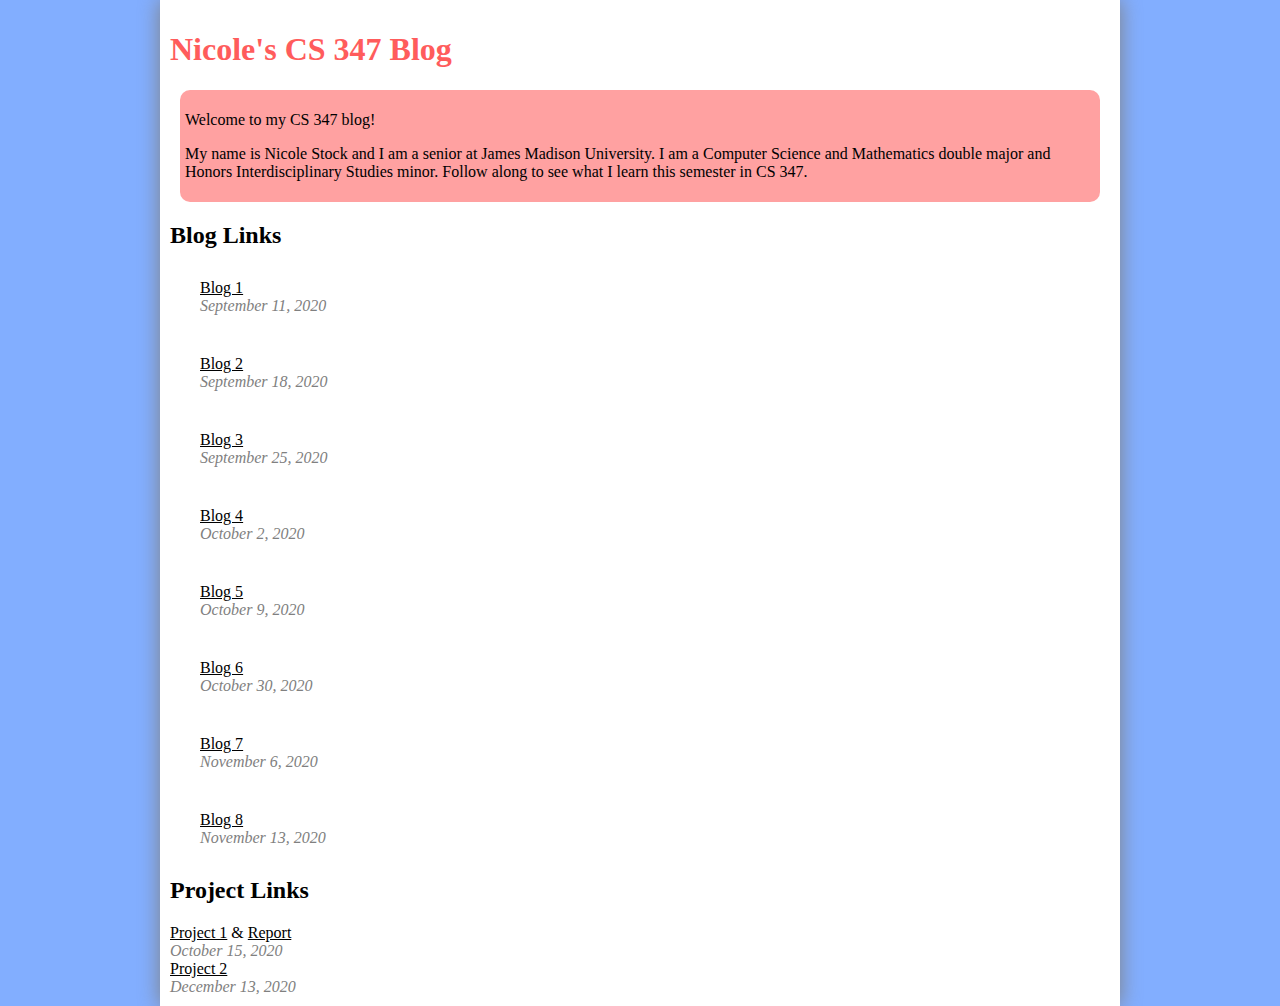
<file: index.html>
<!DOCTYPE html>
<html lang="en">
<head>
    <meta charset="UTF-8">
    <meta name="viewport" content="width=device-width, initial-scale=1.0">
    <link rel="stylesheet" href="css/index.css">
    <link href="https://fonts.googleapis.com/css2?family=Roboto+Mono:wght@100;400&display=swap" rel="stylesheet">

    <title>Nicole's CS 347 Blog</title>

</head>

<body>
    <div id="root">
        <header>
            <h1>Nicole's CS 347 Blog</h1>
        </header>

        <main>
            <div class="intro">
                <p>Welcome to my CS 347 blog!</p>
                <p>My name is Nicole Stock and I am a senior at James Madison University. I am a Computer Science and Mathematics double major and Honors Interdisciplinary Studies minor. Follow along to see what I learn this semester in CS 347.</p>
            </div>
            <div id="links">
                <div id="blog-links">
                    <h2>Blog Links</h2>
                    <div class="blog-link">
                        <a href="blog1.html">Blog 1</a>
                        <p class="date">September 11, 2020</p>
                    </div>
                    <div class="blog-link">
                        <a href="blog2.html">Blog 2</a>
                        <p class="date">September 18, 2020</p>
                    </div>
                    <div class="blog-link">
                        <a href="blog3.html">Blog 3</a>
                        <p class="date">September 25, 2020</p>
                    </div>
                    <div class="blog-link">
                        <a href="blog4.html">Blog 4</a>
                        <p class="date">October 2, 2020</p>
                    </div>
                    <div class="blog-link">
                        <a href="blog5.html">Blog 5</a>
                        <p class="date">October 9, 2020</p>
                    </div>
                    <div class="blog-link">
                        <a href="blog6.html">Blog 6</a>
                        <p class="date">October 30, 2020</p>
                    </div>
                    <div class="blog-link">
                        <a href="blog7.html">Blog 7</a>
                        <p class="date">November 6, 2020</p>
                    </div>
                    <div class="blog-link">
                        <a href="blog8.html">Blog 8</a>
                        <p class="date">November 13, 2020</p>
                    </div>
                </div>
                <div id="project-links">
                    <h2>Project Links</h2>
                    <div class="project-link">
                        <a href="https://project1.nstock.me/" target="_blank">Project 1</a> & 
                        <a href="https://project1.nstock.me/report.html" target="_blank">Report</a>
                        <p class="date">October 15, 2020</p>
                    </div>
                    <div class="project-link">
                        <a href="https://project2.nstock.me/" target="_blank">Project 2</a>
                        <p class="date">December 13, 2020</p>
                    </div>
                </div>
            </div>
        </main>

        <footer>
        </footer>
    </div>

</body>

</html>
</file>
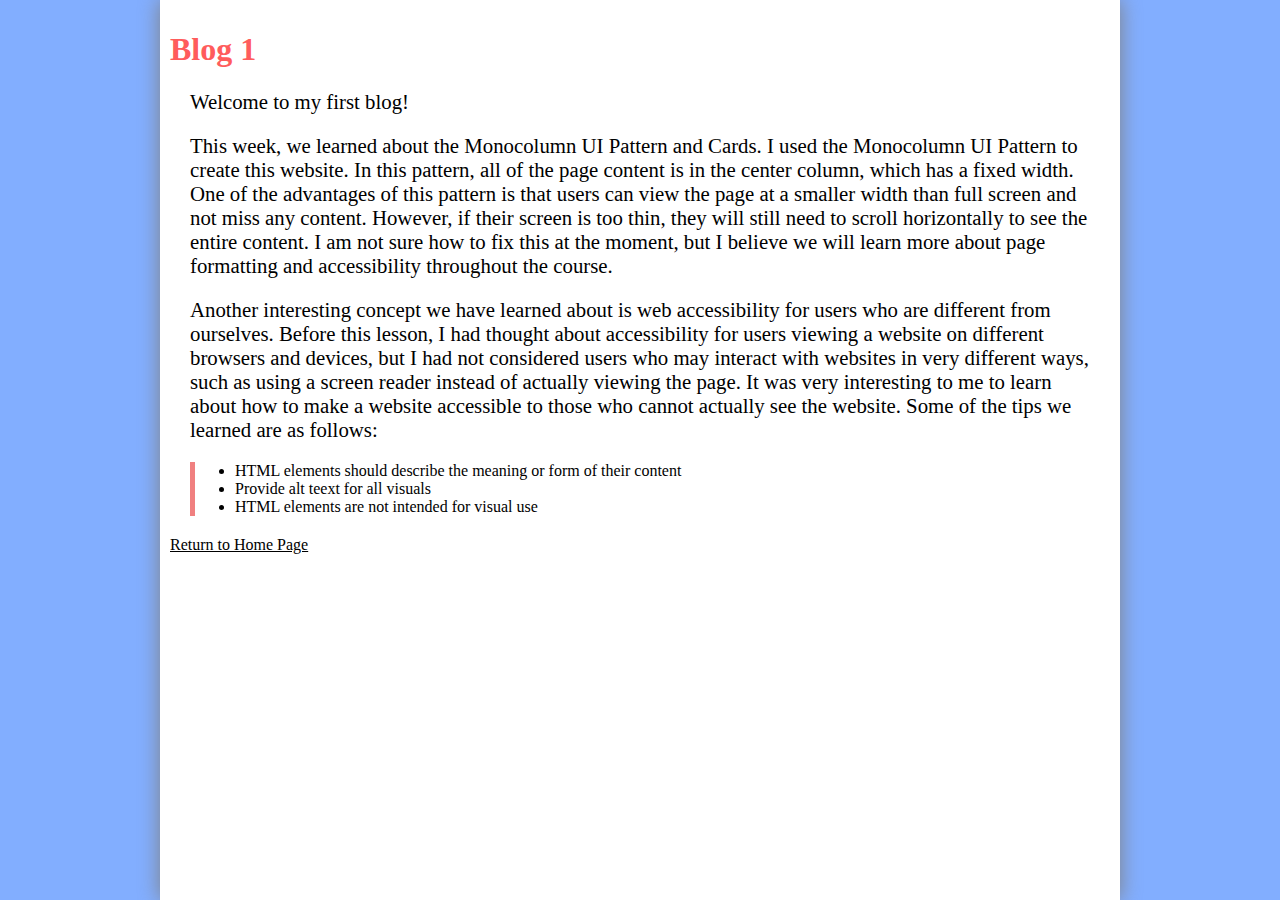
<file: blog1.html>
<!DOCTYPE html>
<html lang="en">
<head>
    <meta charset="UTF-8">
    <meta name="viewport" content="width=device-width, initial-scale=1.0">
    <link rel="stylesheet" href="css/index.css">
    <link rel="stylesheet" href="css/blog.css">
    <link rel="stylesheet" href="css/blog1.css">
    <title>Nicole's CS 347 Blog: Blog 1</title>

</head>

<body>
    <div id="root">
        <header>
            <h1>Blog 1</h1>
        </header>

        <main>
            <p>Welcome to my first blog!</p>
            <p>This week, we learned about the Monocolumn UI Pattern and Cards. I used the Monocolumn UI Pattern to create this website. In this pattern, all of the page content is in the center column, which has a fixed width. One of the advantages of this pattern is that users can view the page at a smaller width than full screen and not miss any content. However, if their screen is too thin, they will still need to scroll horizontally to see the entire content. I am not sure how to fix this at the moment, but I believe we will learn more about page formatting and accessibility throughout the course.</p>
            <p>Another interesting concept we have learned about is web accessibility for users who are different from ourselves. Before this lesson, I had thought about accessibility for users viewing a website on different browsers and devices, but I had not considered users who may interact with websites in very different ways, such as using a screen reader instead of actually viewing the page. It was very interesting to me to learn about how to make a website accessible to those who cannot actually see the website. Some of the tips we learned are as follows:</p>
            <ul>
                <li>HTML elements should describe the meaning or form of their content</li>
                <li>Provide alt teext for all visuals</li>
                <li>HTML elements are not intended for visual use</li>
            </ul>
        </main>

        <footer>
            <a href="index.html">Return to Home Page</a>
        </footer>
    </div>

</body>

</html>
</file>
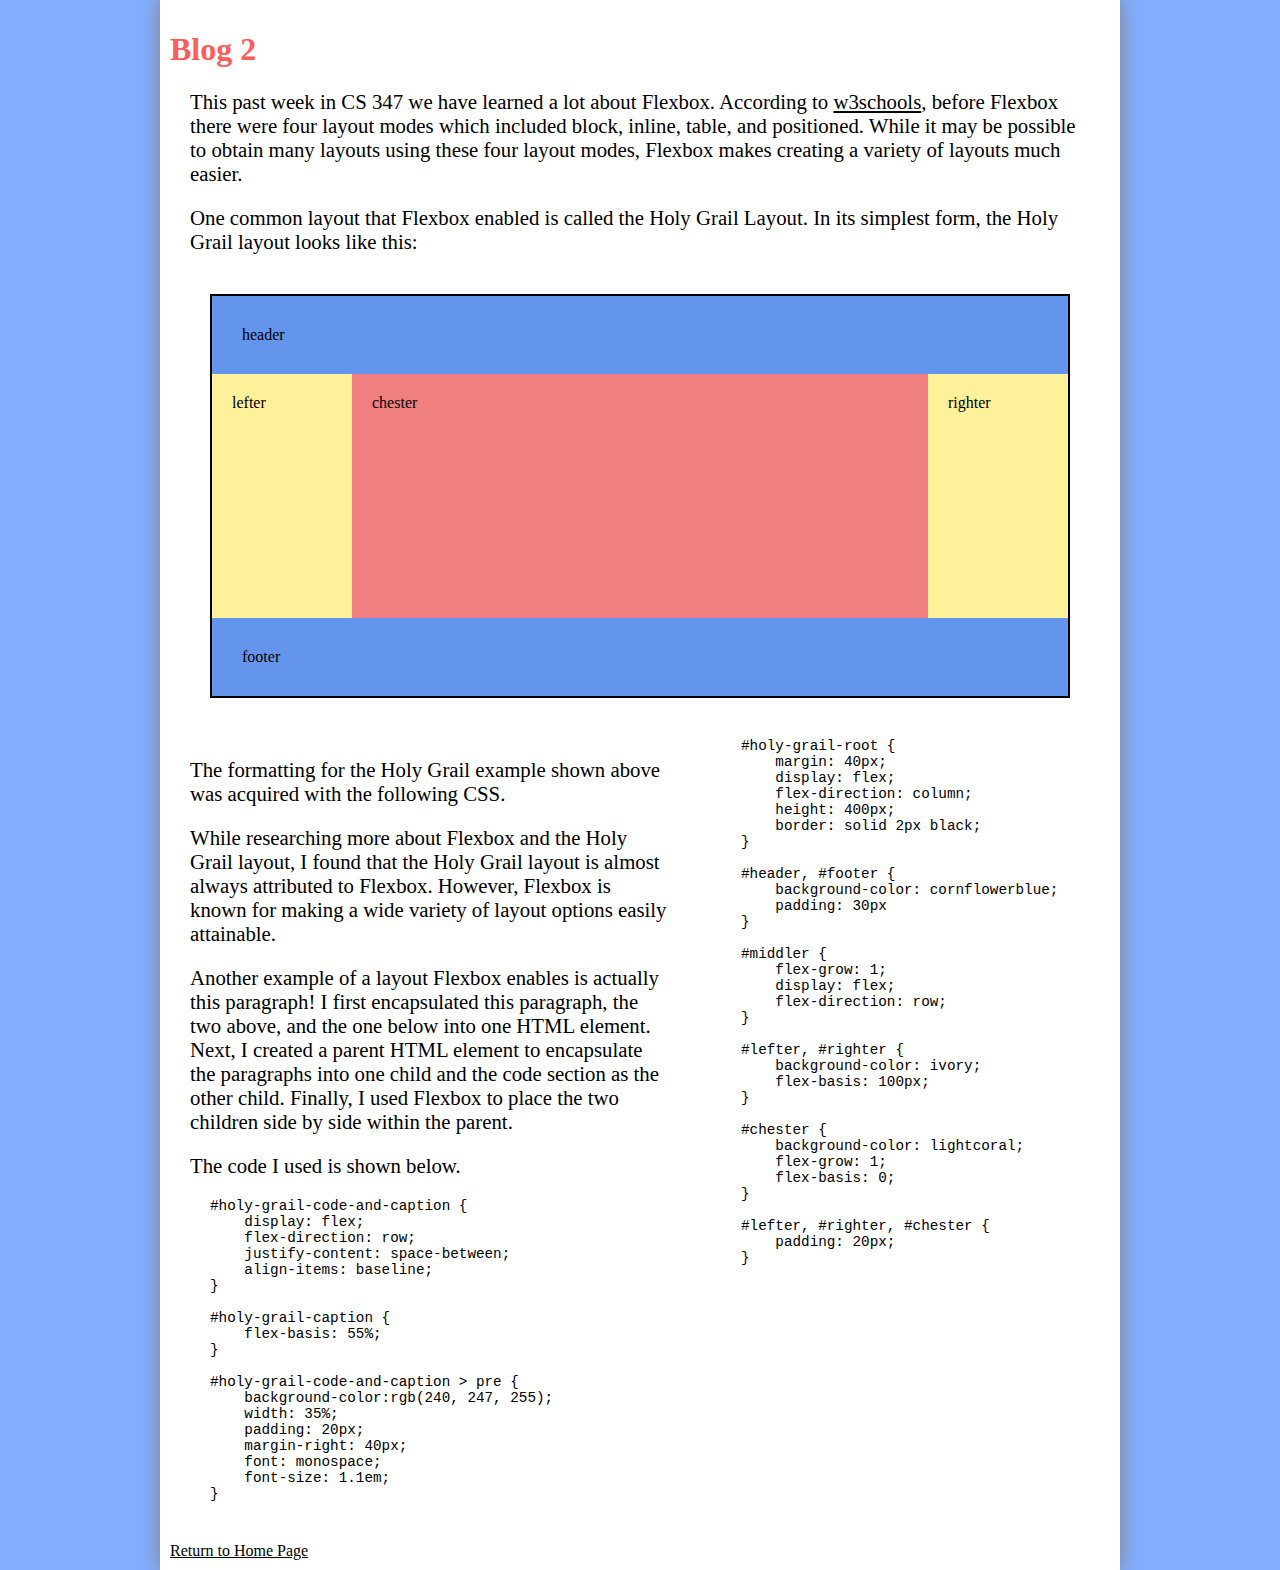
<file: blog2.html>
<!DOCTYPE html>
<html lang="en">
<head>
    <meta charset="UTF-8">
    <meta name="viewport" content="width=device-width, initial-scale=1.0">
    <link rel="stylesheet" href="css/index.css">
    <link rel="stylesheet" href="css/blog.css">
    <link rel="stylesheet" href="css/blog2.css">
    <title>Nicole's CS 347 Blog: Blog 2</title>

</head>

<body>
    <div id="root">
        <header>
            <h1>Blog 2</h1>
        </header>

        <main>
            <p>
                This past week in CS 347 we have learned a lot about Flexbox. According to <a href="https://www.w3schools.com/css/css3_flexbox.asp" target="_blank">w3schools</a>, before Flexbox there were four layout modes which included block, inline, table, and positioned. While it may be possible to obtain many layouts using these four layout modes, Flexbox makes creating a variety of layouts much easier.
            </p>
            <p>
                One common layout that Flexbox enabled is called the Holy Grail Layout. In its simplest form, the Holy Grail layout looks like this:
            </p>

            <div id="holy-grail-root">
                <div id="header">header</div>
                <div id="middler">
                    <div id="lefter">lefter</div>
                    <div id="chester">chester</div>
                    <div id="righter">righter</div>
                </div>
                <div id="footer">footer</div>
            </div>

            <div id="holy-grail-code-and-caption">
                <div id="holy-grail-caption">
                    <p>The formatting for the Holy Grail example shown above was acquired with the following CSS.</p>
                    <p>While researching more about Flexbox and the Holy Grail layout, I found that the Holy Grail layout is almost always attributed to Flexbox. However, Flexbox is known for making a wide variety of layout options easily attainable.</p>
                    <p>Another example of a layout Flexbox enables is actually this paragraph! I first encapsulated this paragraph, the two above, and the one below into one HTML element. Next, I created a parent HTML element to encapsulate the paragraphs into one child and the code section as the other child. Finally, I used Flexbox to place the two children side by side within the parent.</p>
                    <p>The code I used is shown below.</p>
<pre>#holy-grail-code-and-caption {
    display: flex;
    flex-direction: row;
    justify-content: space-between;
    align-items: baseline;
}

#holy-grail-caption {
    flex-basis: 55%;
}

#holy-grail-code-and-caption > pre {
    background-color:rgb(240, 247, 255);
    width: 35%;
    padding: 20px;
    margin-right: 40px;
    font: monospace;
    font-size: 1.1em;
}</pre>
                </div>

<pre>
#holy-grail-root {
    margin: 40px;
    display: flex;
    flex-direction: column;
    height: 400px;
    border: solid 2px black;
}

#header, #footer {
    background-color: cornflowerblue;
    padding: 30px
}

#middler {
    flex-grow: 1;
    display: flex;
    flex-direction: row;
}

#lefter, #righter {
    background-color: ivory;
    flex-basis: 100px;
}

#chester {
    background-color: lightcoral;
    flex-grow: 1;
    flex-basis: 0;
}

#lefter, #righter, #chester {
    padding: 20px;
}</pre>
                
            </div>



        </main>

        <footer>
            <a href="index.html">Return to Home Page</a>
        </footer>
    </div>

</body>

</html>
</file>
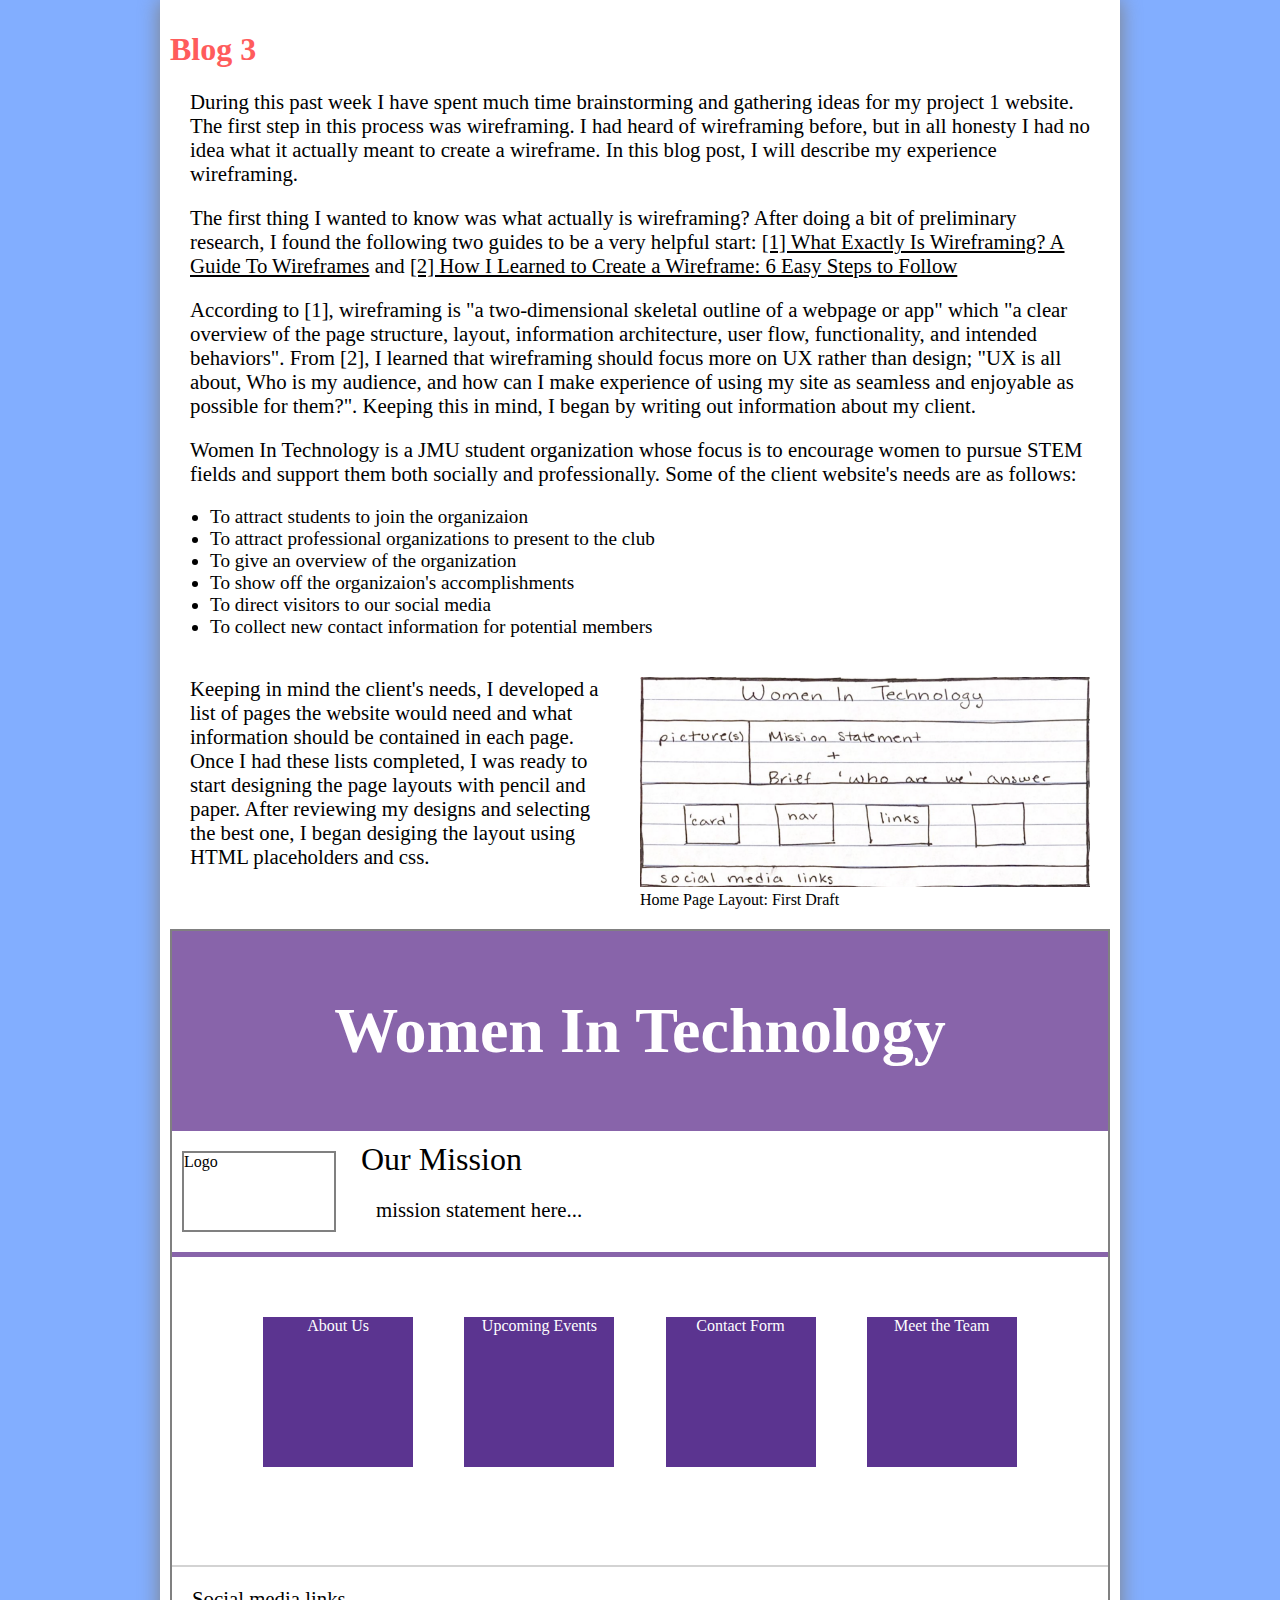
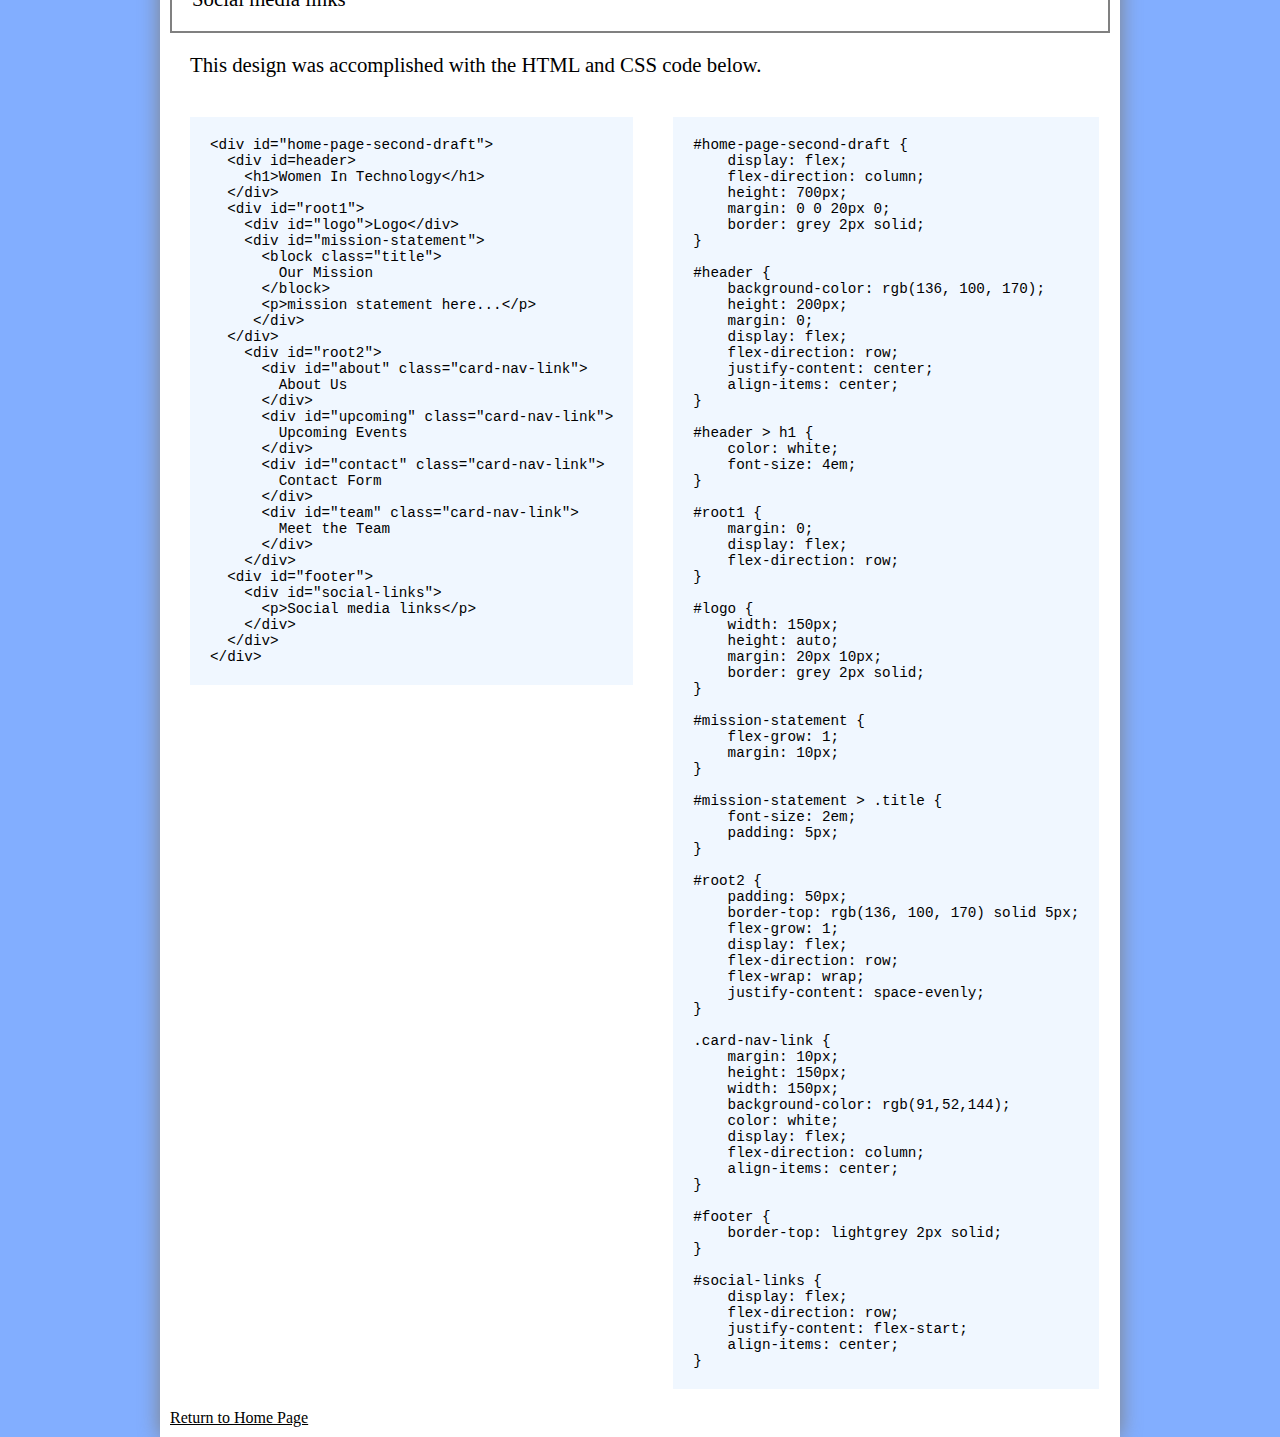
<file: blog3.html>
<!DOCTYPE html>
<html lang="en">
<head>
    <meta charset="UTF-8">
    <meta name="viewport" content="width=device-width, initial-scale=1.0">
    <link rel="stylesheet" href="css/index.css">
    <link rel="stylesheet" href="css/blog.css">
    <link rel="stylesheet" href="css/blog3.css">
    <title>Blog 3</title>

</head>

<body>
    <div id="root">
        <header>
            <h1>Blog 3</h1>
        </header>

        <main>
            <p>
                During this past week I have spent much time brainstorming and gathering ideas for my project 1 website. The first step in this process was wireframing. I had heard of wireframing before, but in all honesty I had no idea what it actually meant to create a wireframe. In this blog post, I will describe my experience wireframing.
            </p>
            <p>
                The first thing I wanted to know was what actually is wireframing? After doing a bit of preliminary research, I found the following two guides to be a very helpful start: <a href="https://careerfoundry.com/en/blog/ux-design/what-is-a-wireframe-guide/" target="_blank">[1] What Exactly Is Wireframing? A Guide To Wireframes</a> and <a href="https://blog.capterra.com/how-to-create-wireframes/" target="_blank">[2] How I Learned to Create a Wireframe: 6 Easy Steps to Follow</a>
            </p>
            <p>
                According to [1], wireframing is "a two-dimensional skeletal outline of a webpage or app" which "a clear overview of the page structure, layout, information architecture, user flow, functionality, and intended behaviors". From [2], I learned that wireframing should focus more on UX rather than design; "UX is all about, Who is my audience, and how can I make experience of using my site as seamless and enjoyable as possible for them?". Keeping this in mind, I began by writing out information about my client.
            </p>
            <p>
                Women In Technology is a JMU student organization whose focus is to encourage women to pursue STEM fields and support them both socially and professionally. Some of the client website's needs are as follows:
            </p>
            <ul>
                <li>To attract students to join the organizaion</li>
                <li>To attract professional organizations to present to the club</li>
                <li>To give an overview of the organization</li>
                <li>To show off the organizaion's accomplishments</li>
                <li>To direct visitors to our social media</li>
                <li>To collect new contact information for potential members</li>
            </ul>
            <div class="two-columns">
                <div id="left-colum">
                    <p>
                        Keeping in mind the client's needs, I developed a list of pages the website would need and what information should be contained in each page. Once I had these lists completed, I was ready to start designing the page layouts with pencil and paper. After reviewing my designs and selecting the best one, I began desiging the layout using HTML placeholders and css.
                    </p>
                </div>
                <figure id="home-page-first-draft">
                    <img src="images/blog3_project1_wireframe.png" alt="home page layout first draft on paper and pencil">
                    <figcaption>Home Page Layout: First Draft</figcaption>
                </figure>
            </div>
            <div id="home-page-second-draft">
                <div id=header>
                    <h1>Women In Technology</h1>
                </div>
            
                <div id="root1">
                    <div id="logo">Logo</div>
            
                    <div id="mission-statement">
                        <block class="title">Our Mission</block>
                        <p>mission statement here...</p>
                    </div>
                </div>
            
                <div id="root2">
                    <div id="about-us" class="card-nav-link">
                        About Us
                    </div>
                    <div id="upcoming-events" class="card-nav-link">
                        Upcoming Events
                    </div>
                    <div id="contact" class="card-nav-link">
                        Contact Form
                    </div>
                    <div id="meet-the-team" class="card-nav-link">
                        Meet the Team
                    </div>
                </div>
                <div id="footer">
                    <div id="social-links">
                        <p>Social media links</p>
                    </div>
                </div>
            </div>
            <p>
                This design was accomplished with the HTML and CSS code below.
            </p>
            <div id="code-columns" class="two-columns">
<pre id="html">&ltdiv id="home-page-second-draft"&gt
  &ltdiv id=header&gt
    &lth1&gtWomen In Technology&lt/h1&gt
  &lt/div&gt
  &ltdiv id="root1"&gt
    &ltdiv id="logo"&gtLogo&lt/div&gt
    &ltdiv id="mission-statement"&gt
      &ltblock class="title"&gt
        Our Mission
      &lt/block&gt
      &ltp&gtmission statement here...&lt/p&gt
     &lt/div&gt
  &lt/div&gt
    &ltdiv id="root2"&gt
      &ltdiv id="about" class="card-nav-link"&gt
        About Us
      &lt/div&gt
      &ltdiv id="upcoming" class="card-nav-link"&gt
        Upcoming Events
      &lt/div&gt
      &ltdiv id="contact" class="card-nav-link"&gt
        Contact Form
      &lt/div&gt
      &ltdiv id="team" class="card-nav-link"&gt
        Meet the Team
      &lt/div&gt
    &lt/div&gt
  &ltdiv id="footer"&gt
    &ltdiv id="social-links"&gt
      &ltp&gtSocial media links&lt/p&gt
    &lt/div&gt
  &lt/div&gt
&lt/div&gt</pre>
<pre id="css">#home-page-second-draft {
    display: flex;
    flex-direction: column;
    height: 700px;
    margin: 0 0 20px 0;
    border: grey 2px solid;
}

#header {
    background-color: rgb(136, 100, 170);
    height: 200px;
    margin: 0;
    display: flex;
    flex-direction: row;
    justify-content: center;
    align-items: center;
}

#header > h1 {
    color: white;
    font-size: 4em;
}

#root1 {
    margin: 0;
    display: flex;
    flex-direction: row;
}

#logo {
    width: 150px;
    height: auto;
    margin: 20px 10px;
    border: grey 2px solid;
}

#mission-statement {
    flex-grow: 1;
    margin: 10px;
}

#mission-statement > .title {
    font-size: 2em;
    padding: 5px;
}

#root2 {
    padding: 50px;
    border-top: rgb(136, 100, 170) solid 5px;
    flex-grow: 1;
    display: flex;
    flex-direction: row;
    flex-wrap: wrap;
    justify-content: space-evenly;
}

.card-nav-link {
    margin: 10px;
    height: 150px;
    width: 150px;
    background-color: rgb(91,52,144);
    color: white;
    display: flex;
    flex-direction: column;
    align-items: center;
}

#footer {
    border-top: lightgrey 2px solid;
}

#social-links {
    display: flex;
    flex-direction: row;
    justify-content: flex-start;
    align-items: center;
}</pre>

            </div>
        </main>
        
        <footer>
            <a href="index.html">Return to Home Page</a>
        </footer>
    </div>

</body>

</html>
</file>
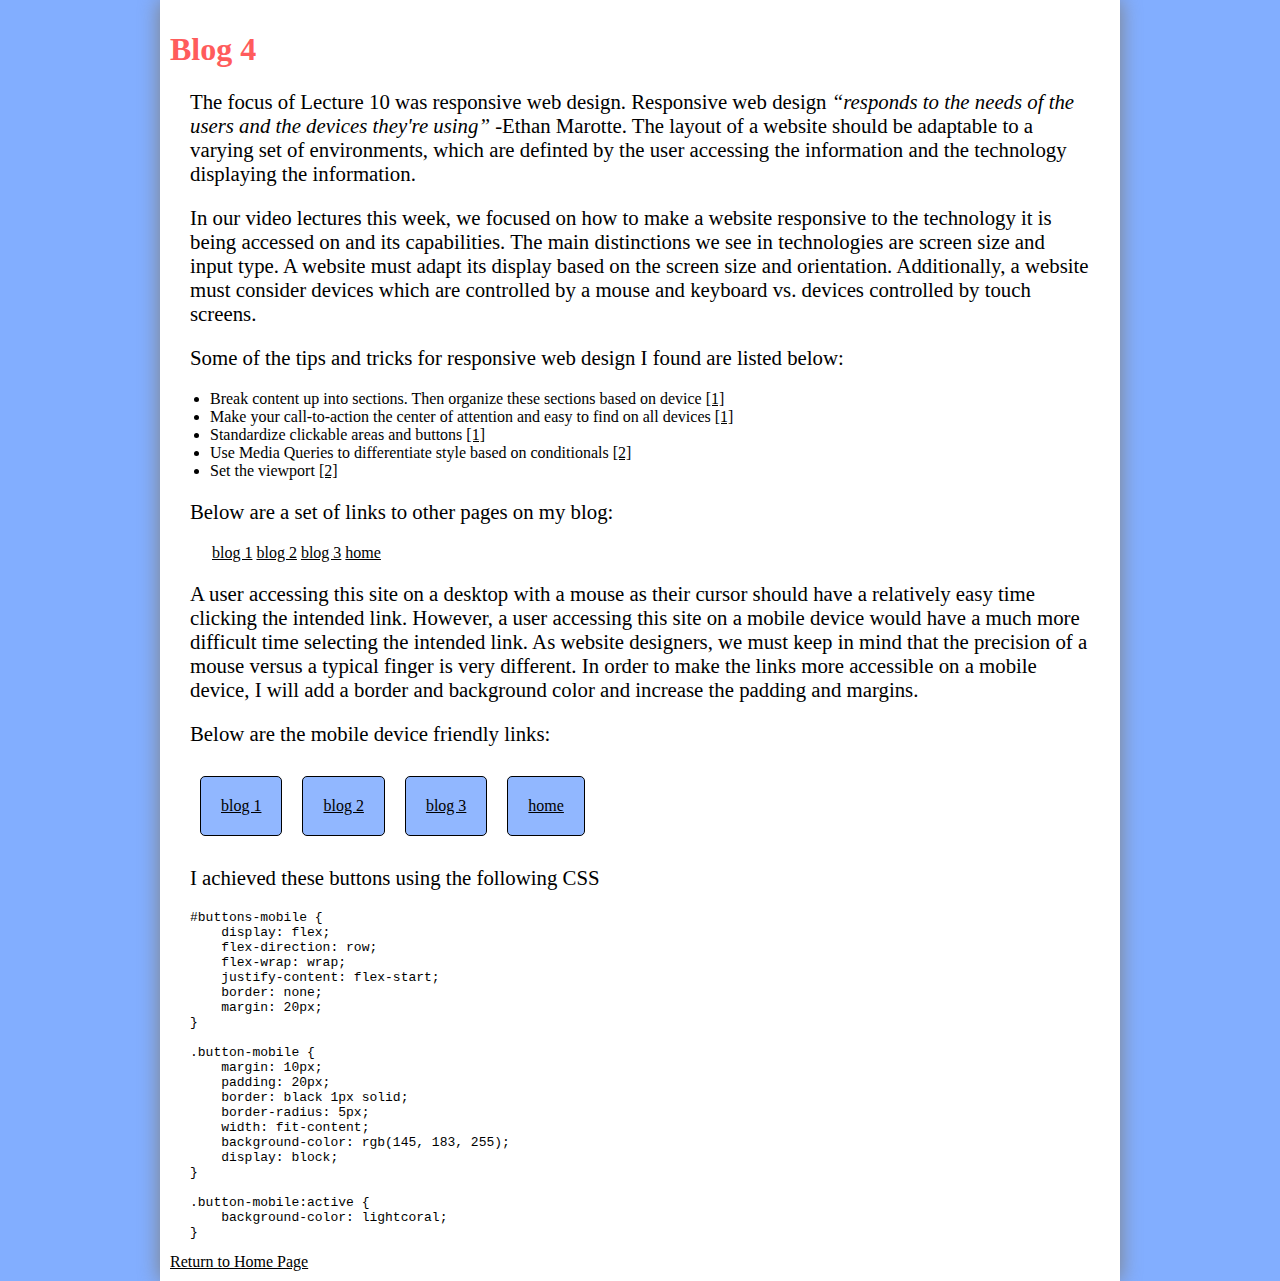
<file: blog4.html>
<!DOCTYPE html>
<html lang="en">
<head>
    <meta charset="UTF-8">
    <meta name="viewport" content="width=device-width, initial-scale=1.0">
    <link rel="stylesheet" href="css/index.css">
    <link rel="stylesheet" href="css/blog.css">
    <link rel="stylesheet" href="css/blog4.css">
    <title>Blog 4</title>

</head>

<body>
    <div id="root">
        <header>
            <h1>Blog 4</h1>
        </header>

        <main>
            <p>The focus of Lecture 10 was responsive web design. Responsive web design <q class="quote">responds to the needs of the users and the devices they're using</q> <a id="reference" href="https://alistapart.com/article/responsive-web-design/">-Ethan Marotte.</a> The layout of a website should be adaptable to a varying set of environments, which are definted by the user accessing the information and the technology displaying the information.</p>

            <p>In our video lectures this week, we focused on how to make a website responsive to the technology it is being accessed on and its capabilities. The main distinctions we see in technologies are screen size and input type. A website must adapt its display based on the screen size and orientation. Additionally, a website must consider devices which are controlled by a mouse and keyboard vs. devices controlled by touch screens.</p>

            <p>Some of the tips and tricks for responsive web design I found are listed below:</p>
            <ul>
                <li>Break content up into sections. Then organize these sections based on device <a href="https://www.impactbnd.com/blog/responsive-design-best-practices">[1]</a></li>
                <li>Make your call-to-action the center of attention and easy to find on all devices <a href="https://www.impactbnd.com/blog/responsive-design-best-practices">[1]</a></li>
                <li>Standardize clickable areas and buttons <a href="https://www.impactbnd.com/blog/responsive-design-best-practices">[1]</a></li>
                <li>Use Media Queries to differentiate style based on conditionals <a href="https://web.dev/responsive-web-design-basics/#media-queries">[2]</a></li>
                <li>Set the viewport <a href="https://web.dev/responsive-web-design-basics/#media-queries">[2]</a></li>
            </ul>

            <p>Below are a set of links to other pages on my blog:</p>
            <ul id="buttons">
                <li><a href="blog1.html" class="button">blog 1</a></li>
                <li><a href="blog2.html" class="button">blog 2</a></li>
                <li><a href="blog3.html" class="button">blog 3</a></li>
                <li><a href="index.html" class="button">home</a></li>
            </ul>
            <p>A user accessing this site on a desktop with a mouse as their cursor should have a relatively easy time clicking the intended link. However, a user accessing this site on a mobile device would have a much more difficult time selecting the intended link. As website designers, we must keep in mind that the precision of a mouse versus a typical finger is very different. In order to make the links more accessible on a mobile device, I will add a border and background color and increase the padding and margins.</p>

            <p>Below are the mobile device friendly links:</p>
            <div id="buttons-mobile">
                <div><a href="blog1.html" class="button-mobile">blog 1</a></div>
                <div><a href="blog2.html" class="button-mobile">blog 2</a></div>
                <div><a href="blog3.html" class="button-mobile">blog 3</a></div>
                <div><a href="index.html" class="button-mobile">home</a></div>
            </div>

            <p>I achieved these buttons using the following CSS</p>

<pre>#buttons-mobile {
    display: flex;
    flex-direction: row;
    flex-wrap: wrap;
    justify-content: flex-start;
    border: none;
    margin: 20px;
}

.button-mobile {
    margin: 10px;
    padding: 20px;
    border: black 1px solid;
    border-radius: 5px;
    width: fit-content;
    background-color: rgb(145, 183, 255);
    display: block;
}

.button-mobile:active {
    background-color: lightcoral;
}</pre>
            
        </main>
        
        <footer>
            <a href="index.html">Return to Home Page</a>
        </footer>
    </div>

</body>

</html>
</file>
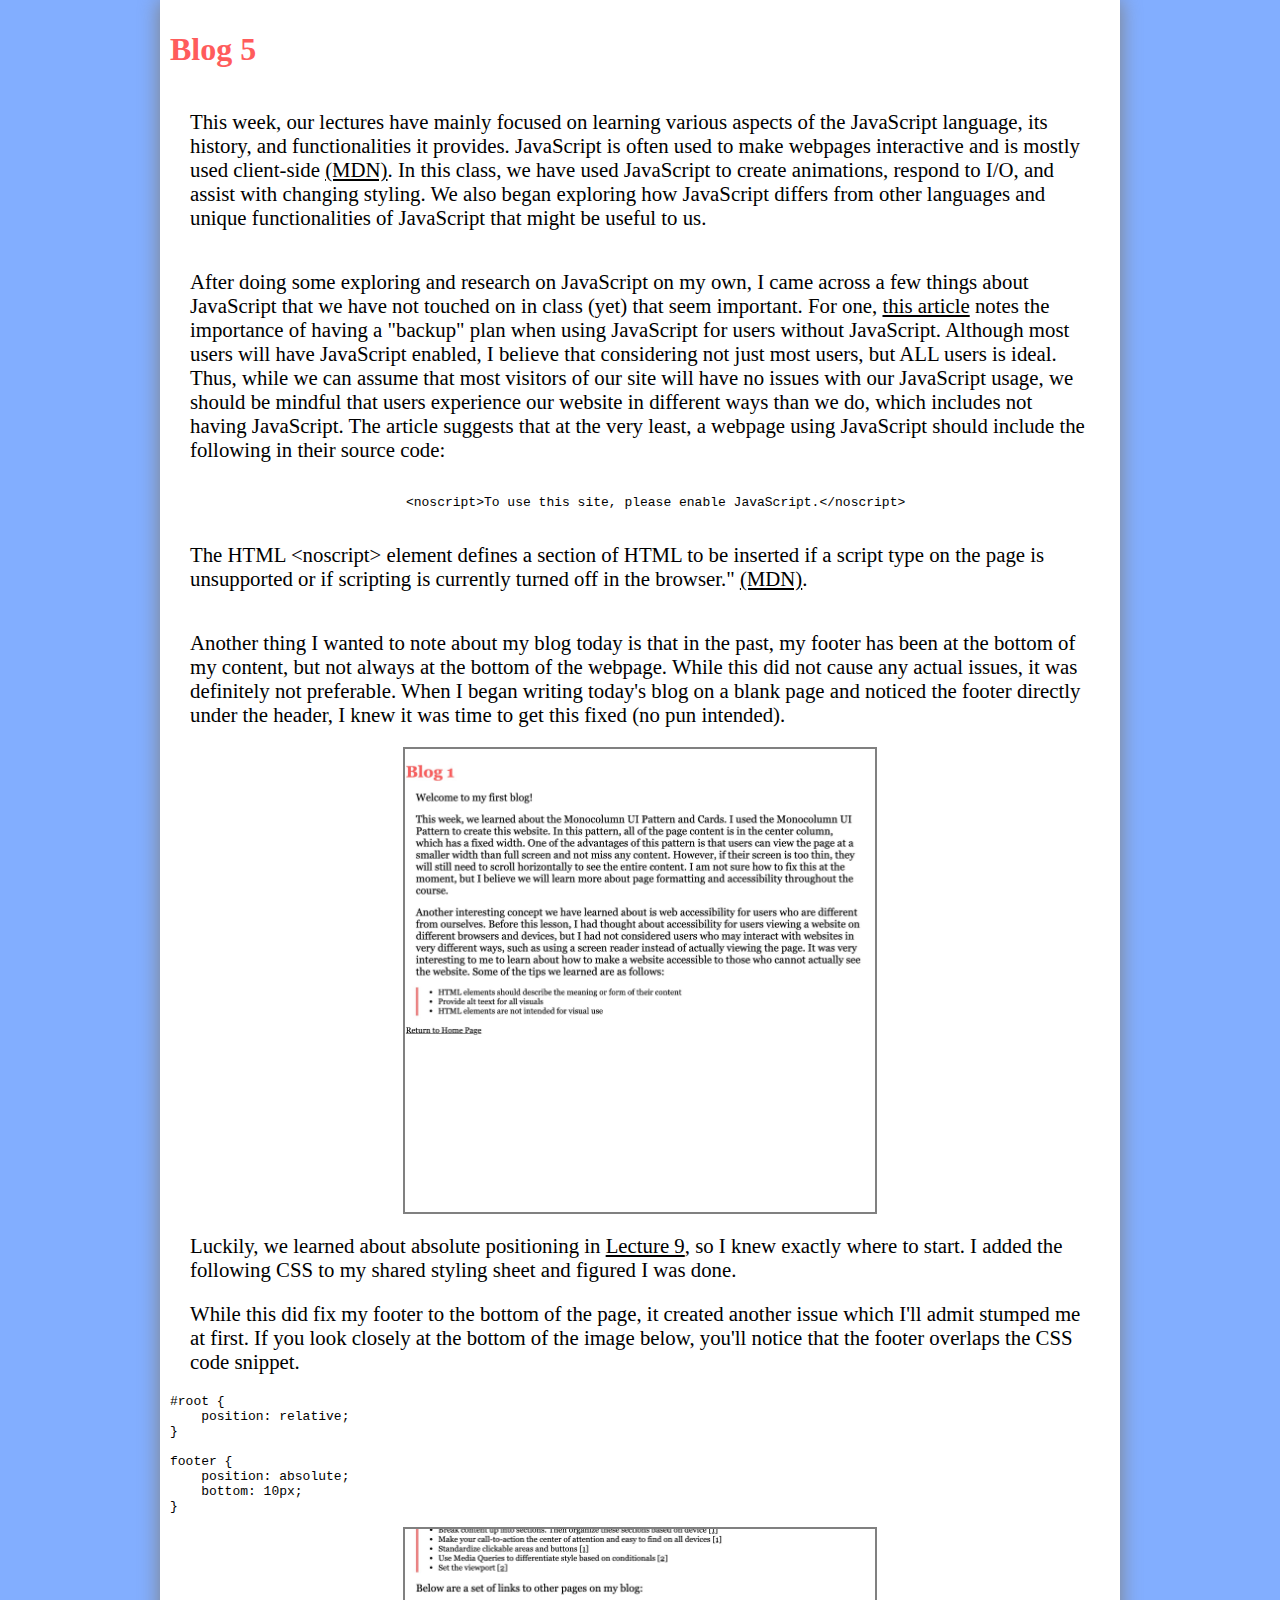
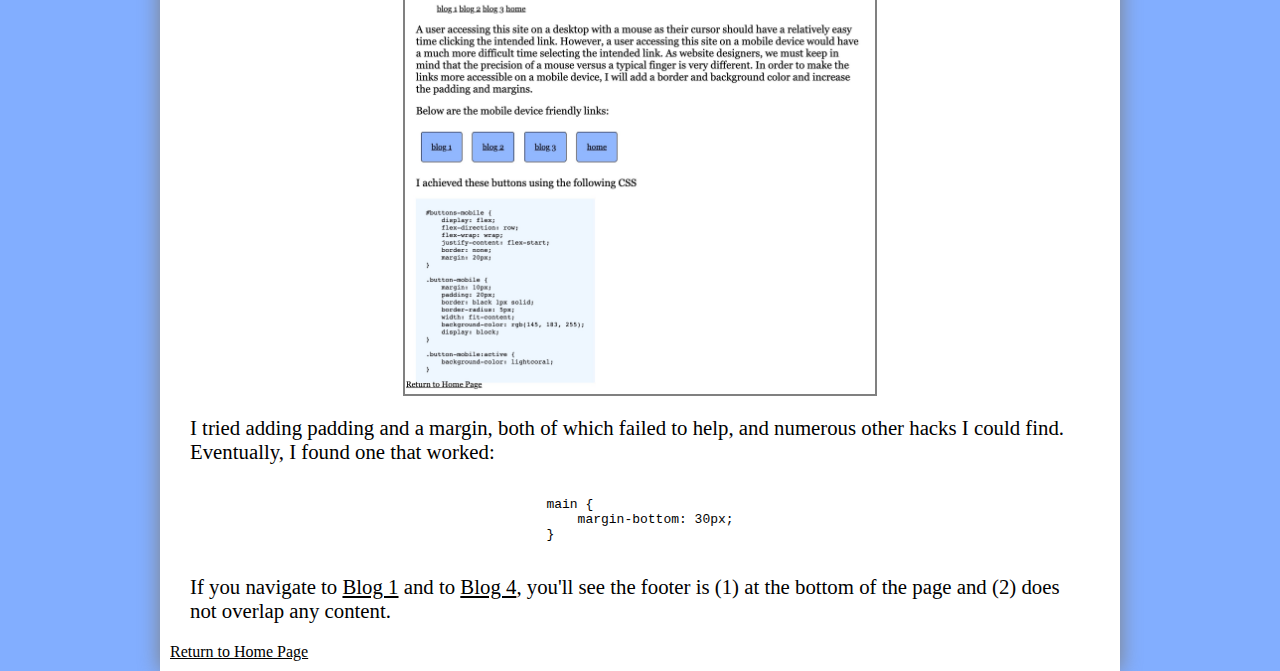
<file: blog5.html>
<!DOCTYPE html>
<html lang="en">
<head>
    <meta charset="UTF-8">
    <meta name="viewport" content="width=device-width, initial-scale=1.0">
    <link rel="stylesheet" href="css/index.css">
    <link rel="stylesheet" href="css/blog.css">
    <link rel="stylesheet" href="css/blog5.css">
    <title>Blog 5</title>
</head>
<body>
    <div id="root">
        <header>
            <h1>Blog 5</h1>
        </header>
        
        <main>
            <p>This week, our lectures have mainly focused on learning various aspects of the JavaScript language, its history, and functionalities it provides. JavaScript is often used to make webpages interactive and is mostly used client-side <a href="https://developer.mozilla.org/en-US/docs/Learn/HTML/Howto/Use_JavaScript_within_a_webpage" target="_blank">(MDN)</a>. In this class, we have used JavaScript to create animations, respond to I/O, and assist with changing styling. We also began exploring how JavaScript differs from other languages and unique functionalities of JavaScript that might be useful to us.</p>
            <p>After doing some exploring and research on JavaScript on my own, I came across a few things about JavaScript that we have not touched on in class (yet) that seem important. For one, <a href="https://developer.mozilla.org/en-US/docs/Learn/HTML/Howto/Use_JavaScript_within_a_webpage" target="_blank">this article</a> notes the importance of having a "backup" plan when using JavaScript for users without JavaScript. Although most users will have JavaScript enabled, I believe that considering not just most users, but ALL users is ideal. Thus, while we can assume that most visitors of our site will have no issues with our JavaScript usage, we should be mindful that users experience our website in different ways than we do, which includes not having JavaScript. The article suggests that at the very least, a webpage using JavaScript should include the following in their source code:</p>
<pre id="no-script">
    &lt;noscript&gt;To use this site, please enable JavaScript.&lt;/noscript&gt;
</pre>

        <p>The HTML &lt;noscript&gt; element defines a section of HTML to be inserted if a script type on the page is unsupported or if scripting is currently turned off in the browser." <a href="https://developer.mozilla.org/en-US/docs/Web/HTML/Element/noscript" target="_blank">(MDN)</a>.</p>

        <p>Another thing I wanted to note about my blog today is that in the past, my footer has been at the bottom of my content, but not always at the bottom of the webpage. While this did not cause any actual issues, it was definitely not preferable. When I began writing today's blog on a blank page and noticed the footer directly under the header, I knew it was time to get this fixed (no pun intended).</p>

        <img src="images/blog1_screenshot.jpeg" alt="Blog 1 Screenshot before fixing footer to the bottom of the page">

        <div class="two-column">
            <div class="col-1">
                <p>Luckily, we learned about absolute positioning in <a href="https://twodee.org/blog/17622" target="_blank">Lecture 9</a>, so I knew exactly where to start. I added the following CSS to my shared styling sheet and figured I was done.</p>
                <p>While this did fix my footer to the bottom of the page, it created another issue which I'll admit stumped me at first. If you look closely at the bottom of the image below, you'll notice that the footer overlaps the CSS code snippet.</p>
            </div>
<pre id="position-css" class="col-2">#root {
    position: relative;
}

footer {
    position: absolute;
    bottom: 10px;
}</pre>
        </div>
    

            <img src="images/blog4_screenshot.jpeg" alt="Blog 4 Screenshot with footer fixed to the bottom of the page, but overlapping main content">

            <p>I tried adding padding and a margin, both of which failed to help, and numerous other hacks I could find. Eventually, I found one that worked:</p>

<pre>main {
    margin-bottom: 30px;
}</pre>
            <p>If you navigate to <a href="blog1.html" target="_blank">Blog 1</a> and to <a href="blog4.html" target="_blank">Blog 4</a>, you'll see the footer is (1) at the bottom of the page and (2) does not overlap any content.</p>
        </main>

        <footer>
            <a href="index.html">Return to Home Page</a>
        </footer>
    </div>
</body>
</html>
</file>
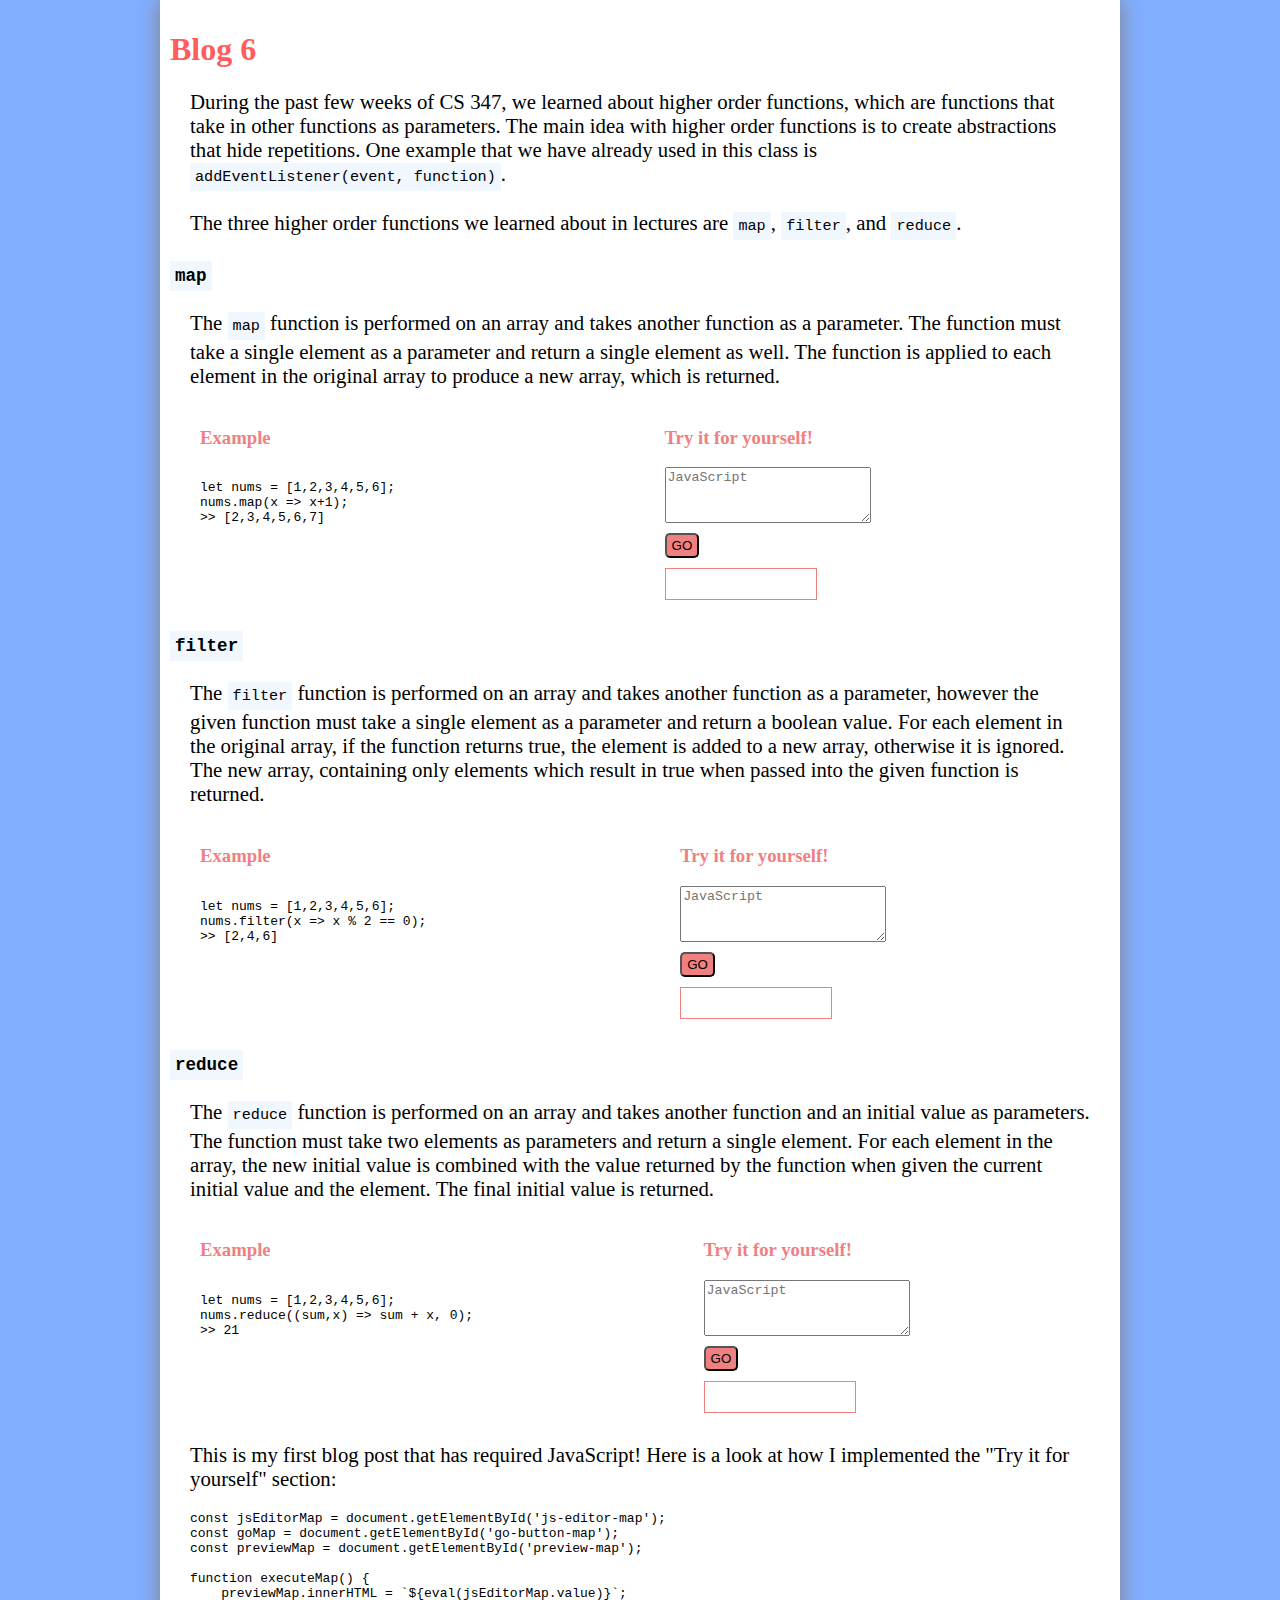
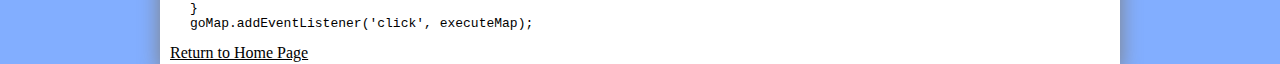
<file: blog6.html>
<!DOCTYPE html>
<html lang="en">
<head>
    <meta charset="UTF-8">
    <meta name="viewport" content="width=device-width, initial-scale=1.0">
    <link rel="stylesheet" href="css/index.css">
    <link rel="stylesheet" href="css/blog.css">
    <link rel="stylesheet" href="css/blog6.css">
    <script defer src="js/blog6.js"></script>
    <title>Blog 6</title>
</head>
<body>
    <div id="root">
        <header>
            <h1>Blog 6</h1>
        </header>
        
        <main>
            <p>During the past few weeks of CS 347, we learned about higher order functions, which are functions that take in other functions as parameters. The main idea with higher order functions is to create abstractions that hide repetitions. One example that we have already used in this class is <span class="inline-code">addEventListener(event, function)</span>.</p>


            <p>The three higher order functions we learned about in lectures are <span class="inline-code">map</span>, <span class="inline-code">filter</span>, and <span class="inline-code">reduce</span>.</p>

            <h2><span class="inline-code">map</span></h2>

            <p>The <span class="inline-code">map</span> function is performed on an array and takes another function as a parameter. The function must take a single element as a parameter and return a single element as well. The function is applied to each element in the original array to produce a new array, which is returned.</p>

            <div class="columns">
                <div class="example">
                <h3>Example</h3>
<pre>let nums = [1,2,3,4,5,6];
nums.map(x => x+1);
>> [2,3,4,5,6,7]
</pre>
                </div>
                <div class="try-it">
                    <h3>Try it for yourself!</h3>

                    <textarea id="js-editor-map" class="js" placeholder="JavaScript"></textarea>
                    <button id="go-button-map">GO</button>

                    <div  class="preview" id="preview-map"></div>
                </div>
            </div>

            <h2><span class="inline-code">filter</span></h2>

            <p>The <span class="inline-code">filter</span> function is performed on an array and takes another function as a parameter, however the given function must take a single element as a parameter and return a boolean value. For each element in the original array, if the function returns true, the element is added to a new array, otherwise it is ignored. The new array, containing only elements which result in true when passed into the given function is returned.</p>

            <div class="columns">
                <div class="example">
                <h3>Example</h3>
<pre>let nums = [1,2,3,4,5,6];
nums.filter(x => x % 2 == 0);
>> [2,4,6]</pre>
                </div>
                <div class="try-it">
                    <h3>Try it for yourself!</h3>

                    <textarea id="js-editor-filter" class="js" placeholder="JavaScript"></textarea>
                    <button id="go-button-filter">GO</button>

                    <div class="preview"  id="preview-filter"></div>
                </div>
            </div>

            <h2><span class="inline-code">reduce</span></h2>

            <p>The <span class="inline-code">reduce</span> function is performed on an array and takes another function and an initial value as parameters. The function must take two elements as parameters and return a single element. For each element in the array, the new initial value is combined with the value returned by the function when given the current initial value and the element. The final initial value is returned.</p>

            <div class="columns">
                <div class="example">
                <h3>Example</h3>
<pre>let nums = [1,2,3,4,5,6];
nums.reduce((sum,x) => sum + x, 0);
>> 21</pre>
                </div>
                <div class="try-it">
                    <h3>Try it for yourself!</h3>

                    <textarea id="js-editor-reduce" class="js" placeholder="JavaScript"></textarea>
                    <button id="go-button-reduce">GO</button>

                    <div class="preview"  id="preview-reduce"></div>
                </div>
            </div>

            <p>This is my first blog post that has required JavaScript! Here is a look at how I implemented the "Try it for yourself" section:</p>

<pre>const jsEditorMap = document.getElementById('js-editor-map');
const goMap = document.getElementById('go-button-map');
const previewMap = document.getElementById('preview-map');

function executeMap() {
    previewMap.innerHTML = `${eval(jsEditorMap.value)}`;
}
goMap.addEventListener('click', executeMap);
</pre>
        </main>

        <footer>
            <a href="index.html">Return to Home Page</a>
        </footer>
    </div>
</body>
</html>
</file>
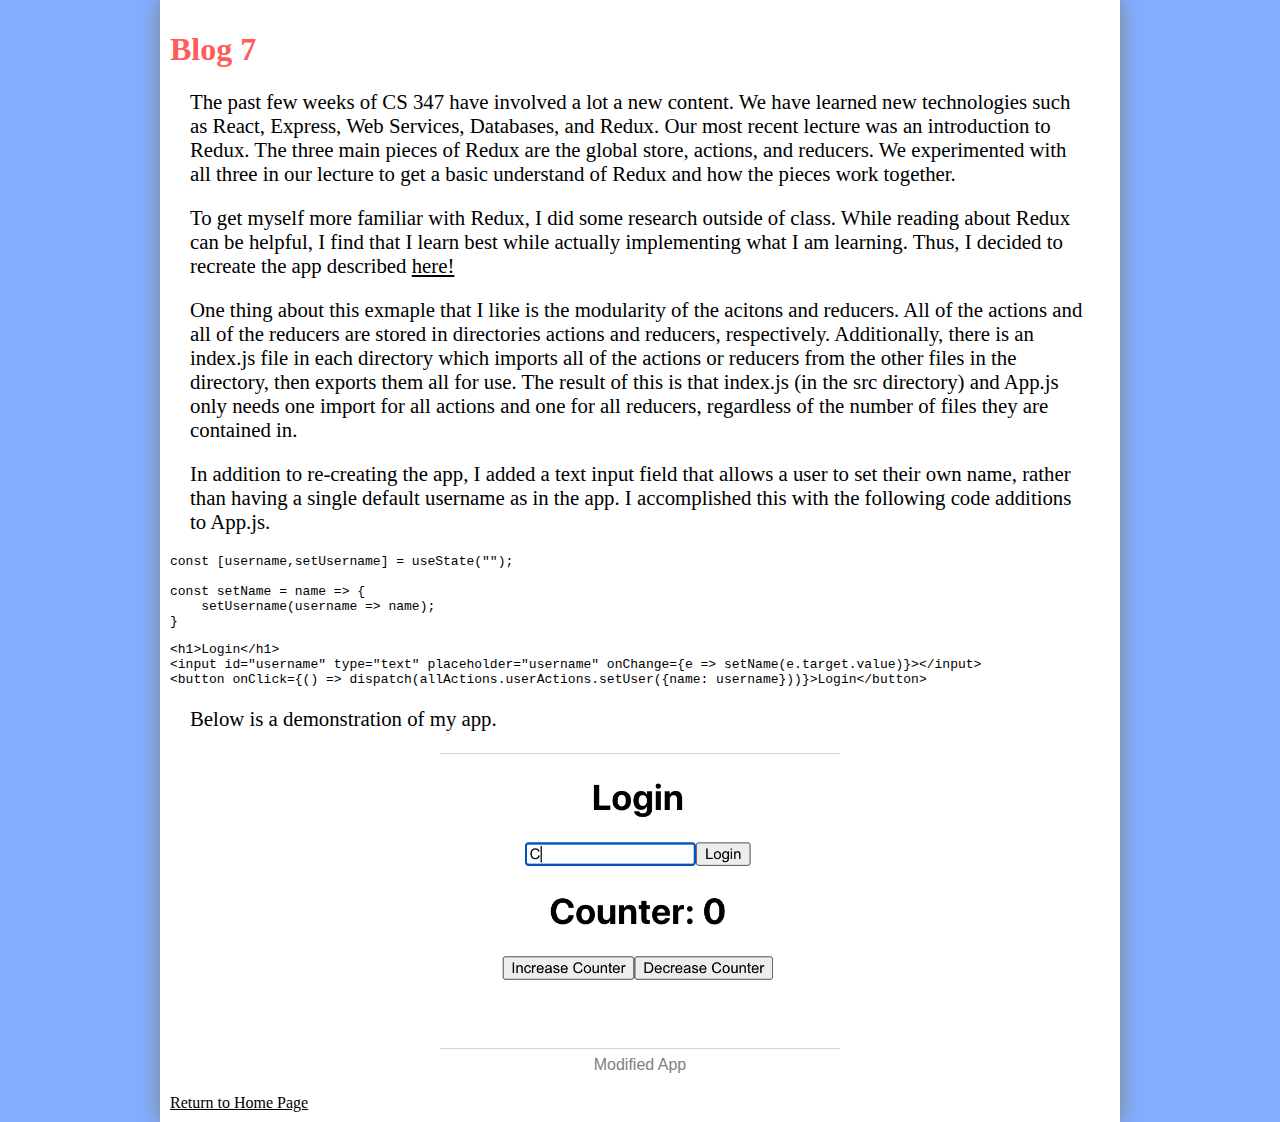
<file: blog7.html>
<!DOCTYPE html>
<html lang="en">
<head>
    <meta charset="UTF-8">
    <meta name="viewport" content="width=device-width, initial-scale=1.0">
    <link rel="stylesheet" href="css/index.css">
    <link rel="stylesheet" href="css/blog.css">
    <link rel="stylesheet" href="css/blog7.css">
    <title>Blog 7</title>
</head>
<body>
    <div id="root">
        <header>
            <h1>Blog 7</h1>
        </header>
        
        <main>
            <p>The past few weeks of CS 347 have involved a lot a new content. We have learned new technologies such as React, Express, Web Services, Databases, and Redux. Our most recent lecture was an introduction to Redux. The three main pieces of Redux are the global store, actions, and reducers. We experimented with all three in our lecture to get a basic understand of Redux and how the pieces work together.</p>

            <p>To get myself more familiar with Redux, I did some research outside of class. While reading about Redux can be helpful, I find that I learn best while actually implementing what I am learning. Thus, I decided to recreate the app described <a href="https://levelup.gitconnected.com/react-redux-hooks-useselector-and-usedispatch-f7d8c7f75cdd" target="_blank">here!</a></p>

            <p>One thing about this exmaple that I like is the modularity of the acitons and reducers. All of the actions and all of the reducers are stored in directories actions and reducers, respectively. Additionally, there is an index.js file in each directory which imports all of the actions or reducers from the other files in the directory, then exports them all for use. The result of this is that index.js (in the src directory) and App.js only needs one import for all actions and one for all reducers, regardless of the number of files they are contained in.</p>

            <p>In addition to re-creating the app, I added a text input field that allows a user to set their own name, rather than having a single default username as in the app. I accomplished this with the following code additions to App.js.</p>

<pre>
const [username,setUsername] = useState("");

const setName = name => {
    setUsername(username => name);
}
</pre>

<pre>
&lt;h1&gt;Login&lt;/h1&gt;
&lt;input id="username" type="text" placeholder="username" onChange={e => setName(e.target.value)}&gt;&lt;/input&gt;
&lt;button onClick={() => dispatch(allActions.userActions.setUser({name: username}))}>Login&lt;/button&gt;
</pre>

            <p>Below is a demonstration of my app.</p>

            <div id="video-box">
                <video width="400" height="300" autoplay muted loop>
                    <source src="videos/blog7_app.mov" type="video/mp4">
                    Your browser does not support this video.
                </video>
                <p id="video-caption">Modified App</p>
            </div>

        </main>

        <footer>
            <a href="index.html">Return to Home Page</a>
        </footer>
    </div>
    
</body>
</html>
</file>
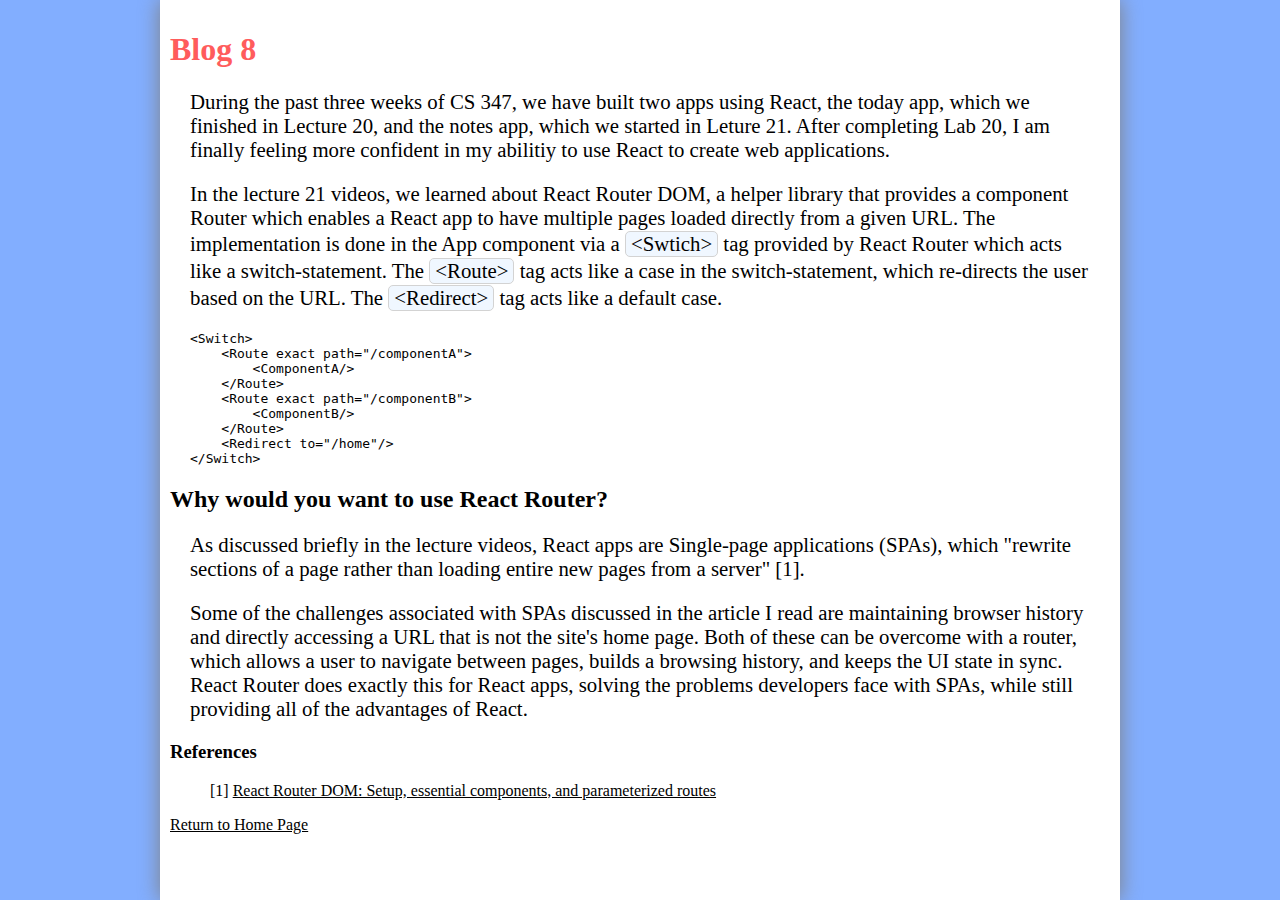
<file: blog8.html>
<!DOCTYPE html>
<html lang="en">
<head>
    <meta charset="UTF-8">
    <meta name="viewport" content="width=device-width, initial-scale=1.0">
    <link rel="stylesheet" href="css/index.css">
    <link rel="stylesheet" href="css/blog.css">
    <link rel="stylesheet" href="css/blog8.css">
    <title>Blog 8</title>
</head>
<body>
    
    <div id="root">
        <header>
            <h1>Blog 8</h1>
        </header>
        
        <main>
            <p>During the past three weeks of CS 347, we have built two apps using React, the today app, which we finished in Lecture 20, and the notes app, which we started in Leture 21. After completing Lab 20, I am finally feeling more confident in my abilitiy to use React to create web applications.</p>
                
            <p>In the lecture 21 videos, we learned about React Router DOM, a helper library that provides a component Router which enables a React app to have multiple pages loaded directly from a given URL. The implementation is done in the App component via a <span class="inline-code">&lt;Swtich&gt;</span> tag provided by React Router which acts like a switch-statement. The <span class="inline-code">&lt;Route&gt;</span> tag acts like a case in the switch-statement, which re-directs the user based on the URL. The <span class="inline-code">&lt;Redirect&gt;</span> tag acts like a default case.</p>
<pre>
&lt;Switch&gt;
    &lt;Route exact path="/componentA"&gt;
        &lt;ComponentA/&gt;
    &lt;/Route&gt;
    &lt;Route exact path="/componentB"&gt;
        &lt;ComponentB/&gt;
    &lt;/Route&gt;
    &lt;Redirect to="/home"/&gt;
&lt;/Switch&gt;
</pre>

            <h2>Why would you want to use React Router?</h2>
            <p>As discussed briefly in the lecture videos, React apps are Single-page applications (SPAs), which "rewrite sections of a page rather than loading entire new pages from a server" [1].</p>

            <p>Some of the challenges associated with SPAs discussed in the article I read are maintaining browser history and directly accessing a URL that is not the site's home page. Both of these can be overcome with a router, which allows a user to navigate between pages, builds a browsing history, and keeps the UI state in sync. React Router does exactly this for React apps, solving the problems developers face with SPAs, while still providing all of the advantages of React.</p>

        </main>

        <footer>
            <h3>References</h3>
            <ol>
                <li><a href="https://blog.logrocket.com/react-router-dom-set-up-essential-components-parameterized-routes-505dc93642f1/" target="_blank">React Router DOM: Setup, essential components, and parameterized routes</a></li>
            </ol>
            <a href="index.html">Return to Home Page</a>
        </footer>

    </div>
</body>
</html>
</file>
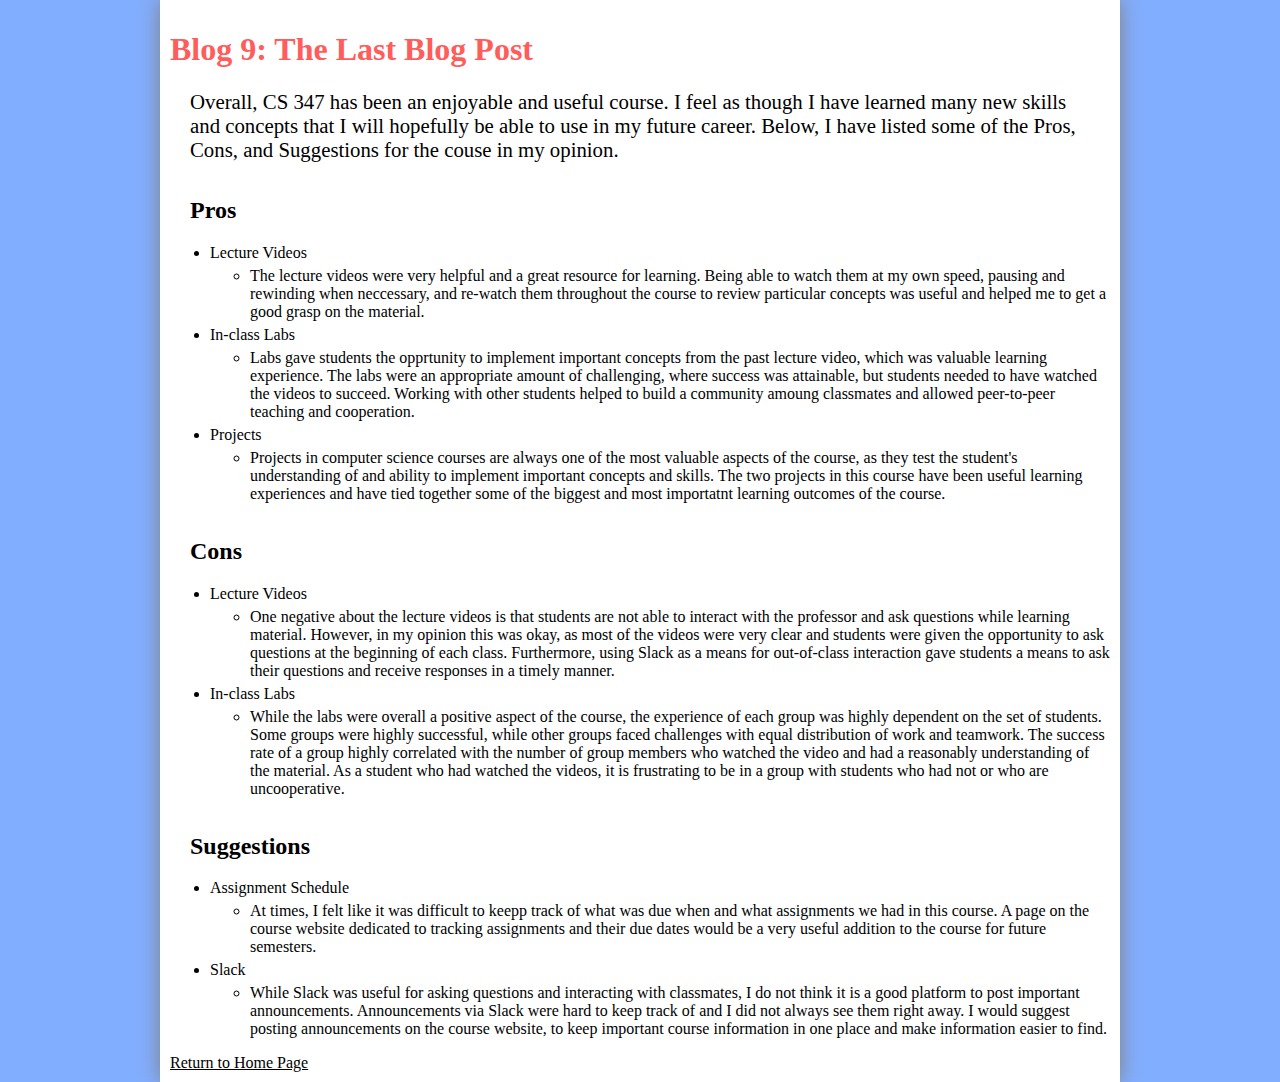
<file: blog9.html>
<!DOCTYPE html>
<html lang="en">
<head>
    <meta charset="UTF-8">
    <meta name="viewport" content="width=device-width, initial-scale=1.0">
    <link rel="stylesheet" href="css/index.css">
    <link rel="stylesheet" href="css/blog.css">
    <link rel="stylesheet" href="css/blog9.css">
    <title>Blog 9</title>
</head>
<body>
    <div id="root">
        <header>
            <h1>Blog 9: The Last Blog Post</h1>
        </header>

        <main>
            <p>Overall, CS 347 has been an enjoyable and useful course. I feel as though I have learned many new skills and concepts that I will hopefully be able to use in my future career. Below, I have listed some of the Pros, Cons, and Suggestions for the couse in my opinion.</p>

            <h2>Pros</h2>
            <ul>
                <li>Lecture Videos
                    <ul>
                        <li>The lecture videos were very helpful and a great resource for learning. Being able to watch them at my own speed, pausing and rewinding when neccessary, and re-watch them throughout the course to review particular concepts was useful and helped me to get a good grasp on the material.</li>
                    </ul>
                </li>
                <li>In-class Labs
                    <ul>
                        <li>Labs gave students the opprtunity to implement important concepts from the past lecture video, which was valuable learning experience. The labs were an appropriate amount of challenging, where success was attainable, but students needed to have watched the videos to succeed. Working with other students helped to build a community amoung classmates and allowed peer-to-peer teaching and cooperation.</li>
                    </ul>
                </li>
                <li>Projects
                    <ul>
                        <li>Projects in computer science courses are always one of the most valuable aspects of the course, as they test the student's understanding of and ability to implement important concepts and skills. The two projects in this course have been useful learning experiences and have tied together some of the biggest and most importatnt learning outcomes of the course.</li>
                    </ul>
                </li>
            </ul>

            <h2>Cons</h2>
            <ul>
                <li>Lecture Videos
                    <ul>
                        <li>One negative about the lecture videos is that students are not able to interact with the professor and ask questions while learning material. However, in my opinion this was okay, as most of the videos were very clear and students were given the opportunity to ask questions at the beginning of each class. Furthermore, using Slack as a means for out-of-class interaction gave students a means to ask their questions and receive responses in a timely manner.</li>
                    </ul>
                </li>
                <li>In-class Labs
                    <ul>
                        <li>While the labs were overall a positive aspect of the course, the experience of each group was highly dependent on the set of students. Some groups were highly successful, while other groups faced challenges with equal distribution of work and teamwork. The success rate of a group highly correlated with the number of group members who watched the video and had a reasonably understanding of the material. As a student who had watched the videos, it is frustrating to be in a group with students who had not or who are uncooperative.</li>
                    </ul>
                </li>
            </ul>

            <h2>Suggestions</h2>
            <ul>
                <li>Assignment Schedule
                    <ul>
                        <li>At times, I felt like it was difficult to keepp track of what was due when and what assignments we had in this course. A page on the course website dedicated to tracking assignments and their due dates would be a very useful addition to the course for future semesters.</li>
                    </ul>
                </li>
                <li>Slack
                    <ul>
                        <li>While Slack was useful for asking questions and interacting with classmates, I do not think it is a good platform to post important announcements. Announcements via Slack were hard to keep track of and I did not always see them right away. I would suggest posting announcements on the course website, to keep important course information in one place and make information easier to find.</li>
                    </ul>
                </li>

            </ul>
        </main>

        <footer>
            <a href="index.html">Return to Home Page</a>
        </footer>
    </div>
</body>
</html>
</file>
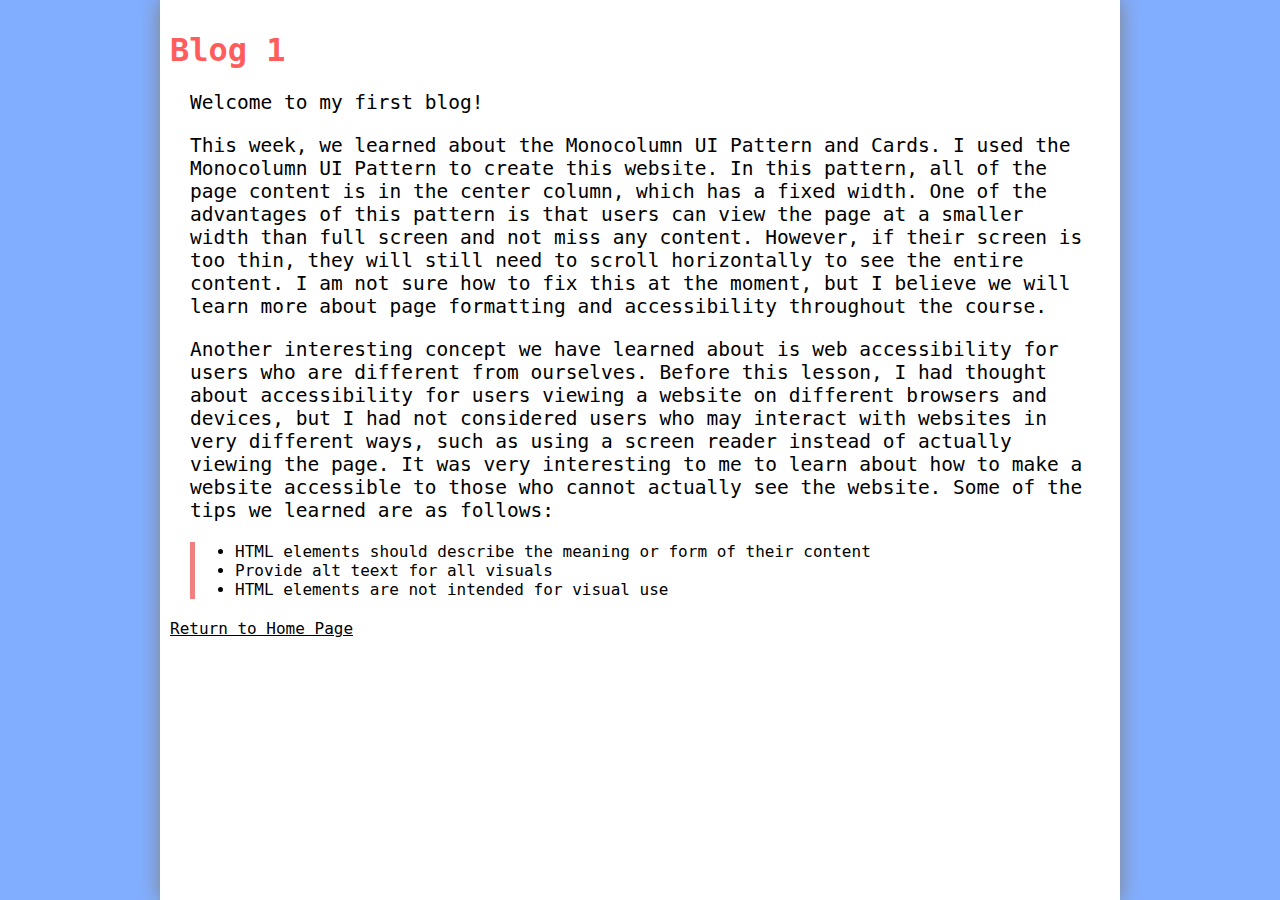
<file: blog_9_11.html>
<!DOCTYPE html>
<html lang="en">
<head>
    <meta charset="UTF-8">
    <meta name="viewport" content="width=device-width, initial-scale=1.0">
    <link rel="stylesheet" href="index.css">
    <link rel="stylesheet" href="blog_9_11.css">
    <title>Nicole's CS 347 Blog: Blog 1</title>

</head>

<body>
    <div id="root">
        <header>
            <h1>Blog 1</h1>
        </header>

        <main>
            <p>Welcome to my first blog!</p>
            <p>This week, we learned about the Monocolumn UI Pattern and Cards. I used the Monocolumn UI Pattern to create this website. In this pattern, all of the page content is in the center column, which has a fixed width. One of the advantages of this pattern is that users can view the page at a smaller width than full screen and not miss any content. However, if their screen is too thin, they will still need to scroll horizontally to see the entire content. I am not sure how to fix this at the moment, but I believe we will learn more about page formatting and accessibility throughout the course.</p>
            <p>Another interesting concept we have learned about is web accessibility for users who are different from ourselves. Before this lesson, I had thought about accessibility for users viewing a website on different browsers and devices, but I had not considered users who may interact with websites in very different ways, such as using a screen reader instead of actually viewing the page. It was very interesting to me to learn about how to make a website accessible to those who cannot actually see the website. Some of the tips we learned are as follows:</p>
            <ul>
                <li>HTML elements should describe the meaning or form of their content</li>
                <li>Provide alt teext for all visuals</li>
                <li>HTML elements are not intended for visual use</li>
            </ul>
        </main>

        <footer>
            <a href="index.html">Return to Home Page</a>
        </footer>
    </div>

</body>

</html>
</file>
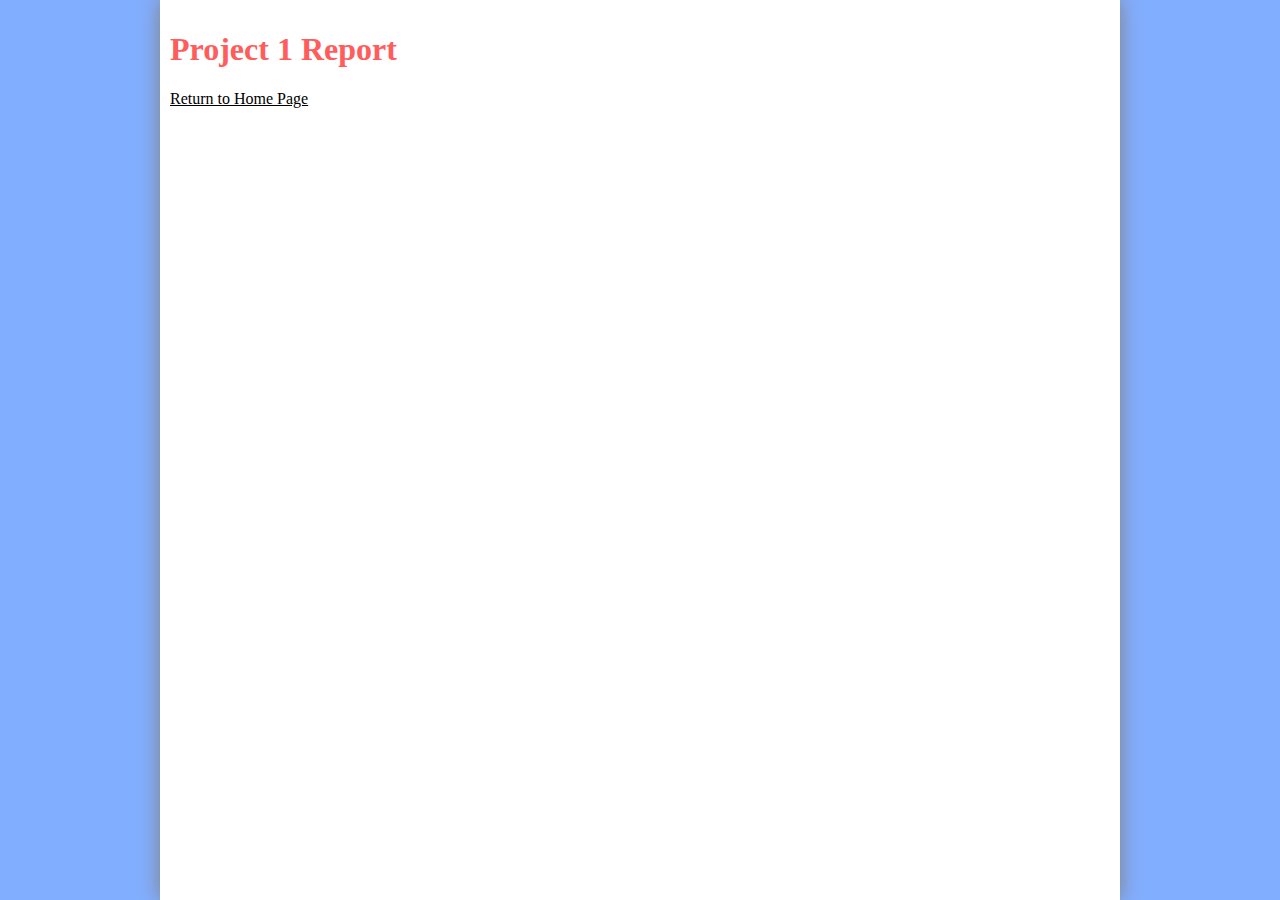
<file: report.html>
<!DOCTYPE html>
<html lang="en">
<head>
    <meta charset="UTF-8">
    <meta name="viewport" content="width=device-width, initial-scale=1.0">
    <link rel="stylesheet" href="css/index.css">
    <link rel="stylesheet" href="css/blog.css">
    <title>Project 1 Report</title>
</head>
<body>
    <div id="root">
        <header>
            <h1>Project 1 Report</h1>
        </header>
        
        <main>

        </main>


        <footer>
            <a href="index.html">Return to Home Page</a>
        </footer>
    </div>
</body>
</html>
</file>
<file: css/index.css>
body { 
    background-color: rgb(130, 174, 255);
    margin: 0;
    font-family: Georgia, 'Times New Roman', Times, serif;
}

#root {
    background-color: white;
    width: 960px;
    min-height: 100vh;
    margin: 0 auto;
    padding: 10px;
    box-shadow: 0 0 20px gray;
    box-sizing: border-box;
}

h1 {
    color: rgb(255, 92, 92);
}

.intro {
    background-color: rgb(255, 161, 161);
    border-radius: 10px;
    padding: 5px;
    margin: 10px;
}

.blog-link {
    padding: 10px;
    color: black;
    margin: 20px;
}

a {
    color: black;
}

a:hover {
    color: gray;
}
.date {
    font-style: italic;
    color: gray;
    margin: 0px;
}
</file>
<file: css/blog.css>
p {
    font-family: Georgia, 'Times New Roman', Times, serif;
    font-size: 1.3em;
    margin: 20px;
}
</file>
<file: css/blog1.css>
ul {
    border-left: lightcoral 5px solid;
    box-sizing: border-box;
    margin: 20px;
}
</file>
<file: css/blog2.css>
#holy-grail-root {
    margin: 40px;
    display: flex;
    flex-direction: column;
    height: 400px;
    border: solid 2px black;
}

#header, #footer {
    background-color: cornflowerblue;
    padding: 30px
}

#middler {
    flex-grow: 1;
    display: flex;
    flex-direction: row;
}

#lefter, #righter {
    background-color: rgb(255, 240, 154);
    flex-basis: 100px;
}

#chester {
    background-color: lightcoral;
    flex-grow: 1;
    flex-basis: 0;
}

#lefter, #righter, #chester {
    padding: 20px;
}

#holy-grail-code-and-caption {
    display: flex;
    flex-direction: row;
    justify-content: space-between;
    align-items: stretch;
}

#holy-grail-caption {
    flex-basis: 55%;
}

#holy-grail-code-and-caption > pre {
    width: 35%;
    margin: 0 40px 40px 0;
    font-size: 1.1em;
}

#holy-grail-caption > pre {
    width: 65%;
    margin: 0 0 40px 40px;
    font-size: 1.1em;
}
</file>
<file: css/blog3.css>
ul {
    font-size: 1.2em;
}

.two-columns {
    display: flex;
    flex-direction: row;
}

#home-page-first-draft {
    margin: 20px;
}

#home-page-first-draft > img {
    width: 450px;
    height: auto;
}

#home-page-second-draft {
    display: flex;
    flex-direction: column;
    height: 700px;
    margin: 0 0 20px 0;
    border: grey 2px solid;
}

#header {
    background-color: rgb(136, 100, 170);
    height: 200px;
    margin: 0;
    display: flex;
    flex-direction: row;
    justify-content: center;
    align-items: center;
}

#header > h1 {
    color: white;
    font-size: 4em;
}

#root1 {
    margin: 0;
    display: flex;
    flex-direction: row;
}

#logo {
    width: 150px;
    height: auto;
    margin: 20px 10px;
    border: grey 2px solid;
}

#mission-statement {
    flex-grow: 1;
    margin: 10px;
}

#mission-statement > .title {
    font-size: 2em;
    padding: 5px;
}

#root2 {
    padding: 50px;
    border-top: rgb(136, 100, 170) solid 5px;
    flex-grow: 1;
    display: flex;
    flex-direction: row;
    flex-wrap: wrap;
    justify-content: space-evenly;
}

.card-nav-link {
    margin: 10px;
    height: 150px;
    width: 150px;
    background-color: rgb(91,52,144);
    color: white;
    display: flex;
    flex-direction: column;
    align-items: center;
}

#footer {
    border-top: lightgrey 2px solid;
}

#social-links {
    display: flex;
    flex-direction: row;
    justify-content: flex-start;
    align-items: center;
}

pre {
    background-color:rgb(240, 247, 255);
    padding: 20px;
    font: monospace;
    font-size: 1.1em;
    margin: 20px;
    box-sizing: border-box;
}

#code-columns {
    justify-content: space-between;
    align-items: baseline;
}
</file>
<file: css/blog4.css>
q {
    font-style: italic;
}

#reference {
    text-decoration: none;
}

#buttons {
    list-style-type: none;
    display: flex;
    flex-direction: row;
    justify-content: flex-start;
    border: none;
}

.button {
    margin: 2px;
}

#buttons-mobile {
    display: flex;
    flex-direction: row;
    flex-wrap: wrap;
    justify-content: flex-start;
    border: none;
    margin: 20px;
}

.button-mobile {
    margin: 10px;
    padding: 20px;
    border: black 1px solid;
    border-radius: 5px;
    width: fit-content;
    background-color: rgb(145, 183, 255);
    display: block;
}

.button-mobile:active {
    background-color: lightcoral;
}

pre {
    width: fit-content;
    margin-left: 20px;
}

@media (max-width: 960px) {
    #root {
       width: 100%;
    }

}
</file>
<file: css/blog5.css>
main {
    display: flex;
    flex-direction: column;
    justify-content: flex-start;
    align-items: center;
}

#no-script {
    width: max-content;
}

img {
    width: 50%;
    height: auto;
    border: grey 2px solid;
}

#position-css {
    margin-right: 20px;
    height: min-content;
}
</file>
<file: css/blog6.css>
h3 {
    color: lightcoral;
    margin-left: 10px;
}

.inline-code {
    display: inline-block;
    padding: 5px;
    background-color:rgb(240, 247, 255);
    font-family: monospace;
    font-size: .9em;
}

pre {
    width: max-content;
    margin-left: 20px;
}

.example > pre {
    margin-left: 30px;
}

.columns {
    display: grid;
    grid-template-columns: auto auto;
}

.js {
    min-height: 50px;
    min-width: 200px;
}

.example , .try-it {
    display: flex;
    flex-direction: column;
    justify-content: flex-start;
    align-items: baseline;
}

textarea, button {
    margin-left: 30px;
}

button {
    border-radius: 5px;
    margin-top: 10px;
    padding: 3px 5px;
    background-color: lightcoral;
    outline-color: black;
}

.preview {
    margin: 10px 30px;
    border: 1px lightcoral solid;
    min-width: 150px;
    min-height: 30px;
    font-family: monospace;
}

@media (max-width: 600px) {
    .columns {
        display: grid;
        grid-template-columns: auto;
    }

}

@media (max-width: 550px) {
    pre {
        margin-left: 5px;
        padding-left: 2px;
        padding-right: 2px;
    }
}
</file>
<file: css/blog7.css>
#video-box {
    width: 100%;
    display: flex;
    flex-direction: column;
    justify-content: center;
    align-items: center;
}



#video-caption {
    margin-top: 5px;
    font-size: 1em;
    color: grey;
    font-family: sans-serif;
}
</file>
<file: css/blog9.css>
h2 {
    padding: 15px 0 0 20px;
}

ul > li > ul {
    border: none;
    margin: 5px 0;
}
</file>
<file: index.css>
body { 
    background-color: rgb(130, 174, 255);
    margin: 0;
    font-family: 'Roboto Mono', monospace;
}

#root {
    background-color: white;
    width: 960px;
    min-height: 100vh;
    margin: 0 auto;
    padding: 10px;
    box-shadow: 0 0 20px gray;
    box-sizing: border-box;
}

h1 {
    color: rgb(255, 92, 92);
}

.Intro {
    background-color: rgb(255, 161, 161);
    border-radius: 10px;
    padding: 5px;
    margin: 10px;
}

.blog_link {
    padding: 10px;
    color: black;
    margin: 20px;
}

a {
    color: black;
}

.date {
    font-style: italic;
    color: gray;
    margin: 0px;
}
</file>
<file: blog_9_11.css>
p {
    font-family: monospace;
    font-size: 1.5em;
    margin: 20px;
}

ul {
    border-left: lightcoral 5px solid;
    box-sizing: border-box;
    margin: 20px;
}
</file>
<file: css/blog8.css>
ol {
    counter-reset: list;
}
ol > li {
    list-style: none;
}

ol > li:before {
    content: "[" counter(list) "] ";
    counter-increment: list;
}

pre {
    margin-left: 20px;
    width: max-content;
}

.inline-code {
    display: inline-block;
    background-color: rgb(240, 247, 255);
    padding: 0 5px;
    border-radius: 5px;
    box-sizing: border-box;
    border: lightgrey 1px solid;
    margin-top: 1px;
}
</file>
